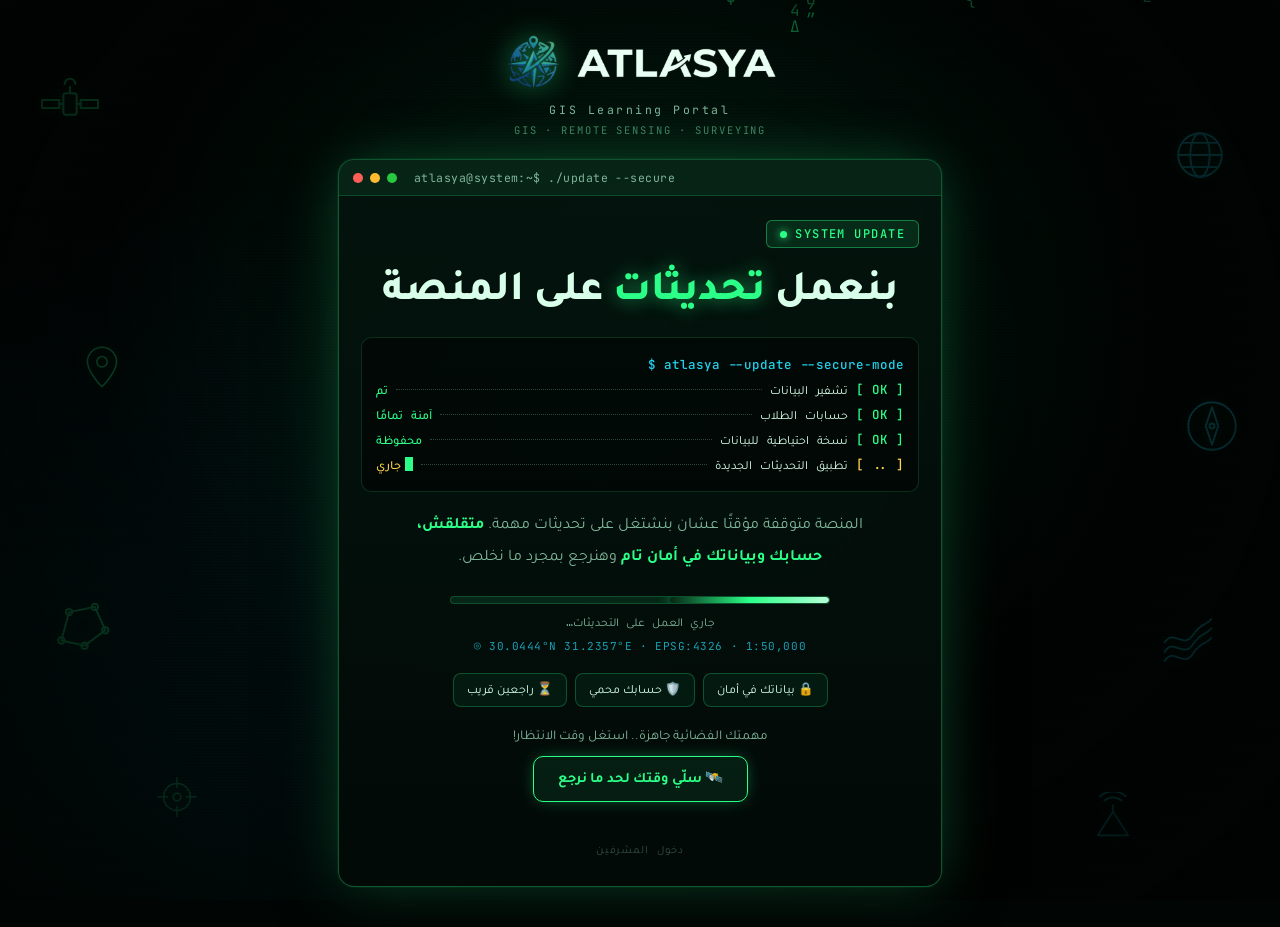
<file: Maintenance.html>
<!DOCTYPE html>
<html lang="ar" dir="rtl">
<head>
<meta charset="UTF-8">
<script>
/* ATLASYA — maintenance.html (صفحة مستقلة)
   الصفحة دي ملف لوحدها: بتقرا حالة المنصة (settings/platformStatus) بنفسها، وبتتحدّث كل كام ثانية،
   ولما المنصة تتفتح بترجّع الزائر لـ index.html. ما بتعتمدش على index.html خالص. */
(function () {
  var SB_URL = 'https://tyepugbvycipxzupnidn.supabase.co', SB_KEY = 'sb_publishable_s8RzSP_lkCtIKhihrXIZMg_R4qI974H';
  var qs = new URLSearchParams(location.search), from404 = qs.get('from') === '404';
  var lastKey = '', fails = 0, going = false, timer = 0;

  function post(o) { try { window.postMessage(Object.assign({ atlasya: 'maintenance' }, o), '*'); } catch (e) {} }
  function passThrough() { var q = new URLSearchParams(location.search); q.delete('from'); var s = q.toString(); return (s ? '?' + s : '') + location.hash; }
  function hopOk() {   // قاطع حلقات: لو حصل تحويل متكرر في ثواني نقف بدل ما نعلّق المستخدم
    try {
      var now = Date.now(), h = JSON.parse(sessionStorage.getItem('atlasya_maint_hops') || '[]').filter(function (t) { return now - t < 20000; });
      if (h.length >= 4) return false; h.push(now); sessionStorage.setItem('atlasya_maint_hops', JSON.stringify(h));
    } catch (e) {}
    return true;
  }
  function go(url) { if (going) return; going = true; location.replace(url); }

  /* رسائل الصفحة (اللعبة + أزرار الدخول). في الصفحة المستقلة parent === window فالرسائل بترجع لنفسها. */
  window.addEventListener('message', function (e) {
    if (e.source !== window) return;
    var d = e.data; if (!d || d.atlasya !== 'maintenance') return;
    if (d.action === 'game-load') {
      var best = 0, sound = true;
      try { best = parseInt(localStorage.getItem('atlasya_satrunner_best') || '0', 10) || 0; sound = localStorage.getItem('atlasya_satrunner_sound') !== '0'; } catch (err) {}
      post({ action: 'game-data', best: best, sound: sound });
    } else if (d.action === 'game-save') {
      try {
        localStorage.setItem('atlasya_satrunner_best', String(Math.max(0, Math.min(1e9, parseInt(d.best, 10) || 0))));
        localStorage.setItem('atlasya_satrunner_sound', d.sound === false ? '0' : '1');
      } catch (err) {}
    } else if (d.action === 'supervisor-login') { go('index.html?supervisor=1'); }
    else if (d.action === 'tester-login') { go('index.html?tester=1'); }
  });

  function effectiveOn(d) {
    if (!(d && d.maintenance === true)) return false;
    var r = Number(d.returnAtMs) || 0;
    if (r && d.autoOpen !== false && Date.now() >= r) return false;
    return true;
  }
  function fetchStatus() {
    return fetch(SB_URL + '/rest/v1/rpc/public_rows', {
      method: 'POST', cache: 'no-store',
      headers: { apikey: SB_KEY, Authorization: 'Bearer ' + SB_KEY, 'Content-Type': 'application/json' },
      body: JSON.stringify({ p_table: 'settings' })
    }).then(function (r) { if (!r.ok) throw new Error('http ' + r.status); return r.json(); }).then(function (rows) {
      if (!Array.isArray(rows)) throw new Error('bad payload');
      for (var i = 0; i < rows.length; i++) if (String(rows[i].id) === 'platformStatus') {
        var d = rows[i].data; if (typeof d === 'string') { try { d = JSON.parse(d); } catch (e) { d = null; } }
        return d || {};
      }
      return null;   // مفيش مستند حالة = المنصة شغالة
    });
  }

  function showNotFound() {
    if (document.getElementById('nfBox')) return;
    var b = document.createElement('div'); b.id = 'nfBox';
    b.style.cssText = 'position:fixed;inset:0;z-index:99999;display:grid;place-items:center;padding:24px;background:#020a08;color:#d8ffe9;font-family:Tajawal,system-ui,sans-serif;text-align:center';
    b.innerHTML = '<div><div style="font-size:54px;font-weight:800;color:#2bff88">404</div><p style="margin:10px 0 22px;color:#7fb79b">الصفحة اللي بتدوّر عليها مش موجودة.</p>' +
      '<a href="./" style="display:inline-block;padding:13px 26px;border-radius:12px;background:#2bff88;color:#020a08;font-weight:800;text-decoration:none">الذهاب للمنصة</a></div>';
    document.body.appendChild(b);
  }

  function apply(d) {
    if (!effectiveOn(d)) {                       // المنصة شغالة → رجّع الزائر
      if (from404) { showNotFound(); return; }
      if (hopOk()) go('index.html' + passThrough());
      return;
    }
    var inf = {
      returnAtMs: Number(d.returnAtMs) || 0,
      message: String(d.statusMessage || '').slice(0, 300),
      upNext: (Array.isArray(d.upNext) ? d.upNext : []).map(String).slice(0, 6)
    };
    var hasTester = !!String(d.testerEmail || '').trim();
    var key = JSON.stringify([inf, hasTester]);
    if (key !== lastKey) { lastKey = key; post(Object.assign({ action: 'status-info' }, inf)); post({ action: 'tester-link', show: hasTester }); }
  }

  function tick() {
    clearTimeout(timer);
    fetchStatus().then(function (d) { fails = 0; apply(d); }).catch(function () { fails++; })
      .then(function () { if (!going) timer = setTimeout(tick, document.hidden ? 20000 : (fails > 2 ? 15000 : 6000)); });
  }
  window.addEventListener('load', tick);
  document.addEventListener('visibilitychange', function () { if (!document.hidden) tick(); });
  window.addEventListener('online', tick);
  /* لو الصفحة اتفتحت بدون إنترنت أو الاستعلام فشل، بنسيب شاشة الصيانة ظاهرة زي ما هي */
})();
</script>

<meta name="viewport" content="width=device-width, initial-scale=1.0">
<meta name="robots" content="noindex, nofollow">
<title>ATLASYA — المنصة متوقفة مؤقتًا</title>
<link rel="icon" href="[data-uri]">
<link rel="preconnect" href="https://fonts.googleapis.com">
<link rel="preconnect" href="https://fonts.gstatic.com" crossorigin>
<link href="https://fonts.googleapis.com/css2?family=Big+Shoulders+Display:wght@600;700;800&family=JetBrains+Mono:wght@400;500&family=Tajawal:wght@400;500;700;800&display=swap" rel="stylesheet">
<style>
  :root{
    --ink:#020a08; --ink-2:#06150f;
    --paper:#d8ffe9; --paper-dim:#7fb79b; --grid:#3f8062;
    --beacon:#2bff88; --beacon-dim:#12a65a;
    --violet:#19e3c2; --cyan:#22d3ee; --danger:#ff3b5c;
    --wm:url("[data-uri]");
  }
  *{box-sizing:border-box;}
  html{height:100%;}
  body{
    margin:0; background:#010605; color:var(--paper);
    font-family:'Tajawal', sans-serif; min-height:100vh;
    display:flex; align-items:flex-start; justify-content:center;
    overflow-x:hidden; position:relative;
  }
  #rain{ position:fixed; inset:0; z-index:0; width:100%; height:100%; opacity:.55; }
  .bg-glow{ position:fixed; inset:0; z-index:0; pointer-events:none;
    background:radial-gradient(ellipse at 50% 35%, rgba(43,255,136,.10), transparent 60%),
               radial-gradient(ellipse at 15% 90%, rgba(34,211,238,.08), transparent 55%); }
  .scan{ position:fixed; inset:0; z-index:3; pointer-events:none; opacity:.35;
    background:repeating-linear-gradient(0deg, rgba(0,0,0,.28) 0 1px, transparent 1px 3px); }
  .scan::after{ content:''; position:absolute; left:0; right:0; height:120px; top:-120px;
    background:linear-gradient(180deg, transparent, rgba(43,255,136,.07), transparent); animation:sweep 7s linear infinite; }
  @keyframes sweep{ to{ transform:translateY(calc(100vh + 240px)); } }
  .vignette{ position:fixed; inset:0; z-index:2; pointer-events:none;
    background:radial-gradient(ellipse at 50% 40%, transparent 35%, rgba(0,4,2,.9) 100%); }

  .wrap{ position:relative; z-index:4; width:100%; max-width:640px; padding:34px 18px 40px; text-align:center; margin:auto; }

  /* ---------- اللوجو ---------- */
  .brand{ display:flex; flex-direction:column; align-items:center; gap:10px; margin-bottom:22px; }
  .brand-row{ display:flex; align-items:center; justify-content:center; gap:14px; direction:ltr; }
  .brand-row img{ width:58px; height:58px; object-fit:contain; filter:drop-shadow(0 0 14px rgba(43,255,136,.55)); }
  .wm{ display:block; height:30px; aspect-ratio:624/94; background:#eafff4; -webkit-mask:var(--wm) center/contain no-repeat; mask:var(--wm) center/contain no-repeat;
       filter:drop-shadow(0 0 10px rgba(43,255,136,.45)); }
  .tagline{ font-family:'JetBrains Mono', monospace; font-size:11.5px; color:var(--paper-dim); letter-spacing:.22em; direction:ltr; }

  /* ---------- نافذة الترمنال ---------- */
  .term{
    text-align:right; border-radius:16px; overflow:hidden;
    background:linear-gradient(180deg, rgba(4,20,14,.92), rgba(2,10,8,.94));
    border:1px solid rgba(43,255,136,.30);
    box-shadow:0 0 0 1px rgba(43,255,136,.06), 0 0 60px -10px rgba(43,255,136,.30), 0 30px 80px -30px #000;
    -webkit-backdrop-filter:blur(8px); backdrop-filter:blur(8px);
  }
  .term-bar{ display:flex; align-items:center; gap:7px; padding:10px 14px; direction:ltr;
    background:rgba(43,255,136,.07); border-bottom:1px solid rgba(43,255,136,.18);
    font-family:'JetBrains Mono', monospace; font-size:11.5px; color:var(--paper-dim); }
  .term-bar i{ width:10px; height:10px; border-radius:50%; background:#ff5f57; }
  .term-bar i:nth-child(2){ background:#febc2e; } .term-bar i:nth-child(3){ background:#28c840; }
  .term-bar span{ margin-inline-start:10px; letter-spacing:.04em; }
  .term-body{ padding:24px 22px 22px; }

  .badge{
    display:inline-flex; align-items:center; gap:8px; direction:ltr;
    padding:5px 13px; border-radius:6px; font-family:'JetBrains Mono', monospace;
    background:rgba(43,255,136,.10); border:1px solid rgba(43,255,136,.4);
    color:var(--beacon); font-size:12px; font-weight:500; letter-spacing:.12em; margin-bottom:16px; text-transform:uppercase;
  }
  .badge i{ width:7px; height:7px; border-radius:50%; background:var(--beacon); box-shadow:0 0 8px var(--beacon); animation:pulse 1.2s ease-in-out infinite; }
  @keyframes pulse{ 0%,100%{ opacity:1; transform:scale(1);} 50%{ opacity:.25; transform:scale(.7);} }

  h1{ font-family:'Tajawal', sans-serif; font-weight:800; font-size:clamp(28px, 6vw, 42px); line-height:1.4; margin:0 0 14px; text-align:center; }
  h1 .hl{ color:var(--beacon); text-shadow:0 0 18px rgba(43,255,136,.55); position:relative; display:inline-block; animation:glitch 5s infinite; }
  @keyframes glitch{
    0%,92%,100%{ transform:none; text-shadow:0 0 18px rgba(43,255,136,.55); }
    93%{ transform:translate(-2px,0); text-shadow:2px 0 #ff3b5c, -2px 0 #22d3ee; }
    95%{ transform:translate(2px,1px); text-shadow:-2px 0 #ff3b5c, 2px 0 #22d3ee; }
    97%{ transform:translate(-1px,-1px); text-shadow:1px 0 #ff3b5c, -1px 0 #22d3ee; }
  }

  /* سجل الأوامر */
  .log{ margin:0 0 18px; padding:14px 14px; border-radius:10px; background:rgba(0,0,0,.45); border:1px solid rgba(43,255,136,.16);
    font-family:'JetBrains Mono','Tajawal',monospace; font-size:12.5px; line-height:2; }
  .log .ln{ display:flex; align-items:baseline; gap:8px; opacity:0; animation:lnIn .4s ease forwards; }
  .log .ln b{ font-weight:500; direction:ltr; flex:none; }
  .log .ln .lbl{ flex:none; color:var(--paper); direction:rtl; }
  .log .ln .dots{ flex:1; border-bottom:1px dotted rgba(127,183,155,.35); transform:translateY(-4px); min-width:12px; }
  .log .ok{ color:var(--beacon); } .log .wait{ color:#ffd24a; } .log .cmd{ color:var(--cyan); direction:ltr; text-align:left; }
  .log .ln:nth-child(1){ animation-delay:.3s; } .log .ln:nth-child(2){ animation-delay:1.1s; } .log .ln:nth-child(3){ animation-delay:1.9s; }
  .log .ln:nth-child(4){ animation-delay:2.7s; } .log .ln:nth-child(5){ animation-delay:3.5s; }
  @keyframes lnIn{ from{ opacity:0; transform:translateY(4px);} to{ opacity:1; transform:none;} }
  .caret{ display:inline-block; width:8px; height:14px; background:var(--beacon); vertical-align:-2px; margin-inline-start:4px; animation:blink 1s steps(1) infinite; }
  @keyframes blink{ 50%{ opacity:0; } }

  p.lead{ font-size:16px; line-height:2; color:var(--paper-dim); max-width:500px; margin:0 auto 22px; text-align:center; }
  p.lead strong{ color:var(--beacon); font-weight:700; }

  .progress{ height:8px; max-width:380px; margin:0 auto 10px; border-radius:99px; background:rgba(43,255,136,.10); overflow:hidden; position:relative; border:1px solid rgba(43,255,136,.2); }
  .progress span{ position:absolute; top:0; bottom:0; width:42%; border-radius:99px;
    background:linear-gradient(90deg,transparent,var(--beacon),#b6ffd8); box-shadow:0 0 14px var(--beacon); animation:slide 2s ease-in-out infinite; }
  @keyframes slide{ 0%{ right:-45%; } 100%{ right:103%; } }
  .progress-label{ font-family:'JetBrains Mono','Tajawal',monospace; font-size:12px; color:var(--paper-dim); margin-bottom:22px; text-align:center; }

  .chips{ display:flex; flex-wrap:wrap; gap:8px; justify-content:center; }
  .chip-i{ display:inline-flex; align-items:center; gap:6px; padding:7px 13px; border-radius:8px; font-size:12.5px; color:var(--paper);
    background:rgba(43,255,136,.06); border:1px solid rgba(43,255,136,.25); }

  .acts{ text-align:center; }

  @media (max-width:480px){
    .term-body{ padding:20px 14px 18px; } p.lead{ font-size:15px; }
    .log{ font-size:11.5px; } .wm{ height:24px; } .brand-row img{ width:48px; height:48px; }
  }
  @media (prefers-reduced-motion: reduce){
    .scan::after, .badge i, .progress span, h1 .hl, .caret{ animation:none !important; }
    .log .ln{ animation:none; opacity:1; } .progress span{ right:30%; } #rain{ display:none; }
  }

/* ---------- زرار اللعبة ---------- */
  .play-btn{
    font-family:'Tajawal', sans-serif;
    font-weight:700;
    font-size:14.5px;
    color:var(--beacon);
    background:rgba(43,255,136,.08);
    border:1px solid var(--beacon);
    border-radius:10px;
    padding:12px 24px;
    margin-top:26px;
    cursor:pointer;
    display:inline-flex;
    align-items:center;
    gap:8px;
    transition:transform .15s ease, box-shadow .15s ease;
    box-shadow:0 0 18px -6px rgba(43,255,136,.6);
  }
  .play-btn:hover{ transform:translateY(-2px); background:rgba(43,255,136,.16); box-shadow:0 8px 26px -6px rgba(43,255,136,.7); }
  .play-btn:active{ transform:translateY(0); }

  /* ---------- دخول المشرفين (خافت عن قصد) ---------- */
  .staff-link{
    margin-top:34px;
    background:none; border:none;
    font-family:'JetBrains Mono', 'Tajawal', monospace;
    font-size:11px; letter-spacing:.08em;
    color:var(--paper-dim);
    opacity:.4;
    cursor:pointer;
    padding:6px 10px;
    transition:opacity .2s ease;
  }
  .staff-link:hover, .staff-link:focus-visible{ opacity:1; outline:none; text-decoration:underline; text-underline-offset:3px; }

  /* ---------- المودال ---------- */
  .modal-overlay{
    position:fixed; inset:0; z-index:10;
    background:rgba(1,8,5,.86);
    backdrop-filter:blur(3px);
    display:none;
    align-items:center;
    justify-content:center;
    padding:16px;
  }
  .modal-overlay.open{ display:flex; }

  .modal{
    background:linear-gradient(180deg, var(--ink-2), var(--ink));
    border:1px solid rgba(160,255,205,.14);
    border-radius:16px;
    width:100%;
    max-width:460px;
    padding:20px;
    position:relative;
  }
  .modal-close{
    position:absolute; top:14px; left:14px;
    width:30px; height:30px;
    border-radius:50%;
    border:1px solid rgba(160,255,205,.2);
    background:transparent;
    color:var(--paper-dim);
    font-size:16px;
    cursor:pointer;
    display:flex; align-items:center; justify-content:center;
  }
  .modal-close:hover{ color:var(--paper); border-color:var(--paper-dim); }

  .modal-title{
    font-family:'Big Shoulders Display', sans-serif;
    font-weight:800;
    font-size:22px;
    text-align:center;
    margin:0 0 4px;
  }
  .modal-sub{
    font-family:'JetBrains Mono', monospace;
    font-size:10.5px;
    color:var(--paper-dim);
    text-align:center;
    letter-spacing:.05em;
    margin-bottom:16px;
  }

  .hud{
    display:flex;
    justify-content:space-between;
    align-items:center;
    font-family:'JetBrains Mono', monospace;
    font-size:13px;
    color:var(--paper);
    margin-bottom:10px;
    padding:0 2px;
  }
  .hud .chip{
    background:rgba(160,255,205,.06);
    border:1px solid rgba(160,255,205,.12);
    border-radius:8px;
    padding:5px 10px;
  }
  .hud .chip.beacon-color{ color:var(--beacon); }

  .game-wrap{
    position:relative;
    width:100%;
    aspect-ratio:3/4;
    max-height:60vh;
    border-radius:12px;
    overflow:hidden;
    border:1px solid rgba(160,255,205,.14);
    background:radial-gradient(ellipse at 50% 0%, #07241a, #020a08 80%);
    touch-action:none;
  }
  #gameCanvas{ width:100%; height:100%; display:block; }

  .game-overlay-msg{
    position:absolute; inset:0;
    display:flex;
    flex-direction:column;
    align-items:center;
    justify-content:center;
    gap:14px;
    text-align:center;
    padding:20px;
    background:rgba(1,8,5,.72);
  }
  .game-overlay-msg.hidden{ display:none; }
  .game-overlay-msg h3{
    font-family:'Big Shoulders Display', sans-serif;
    font-size:26px;
    margin:0;
    color:var(--paper);
  }
  .game-overlay-msg p{
    font-family:'JetBrains Mono', monospace;
    font-size:12px;
    color:var(--paper-dim);
    margin:0;
    max-width:280px;
    line-height:1.7;
  }
  .game-btn{
    font-family:'Tajawal', sans-serif;
    font-weight:700;
    font-size:14px;
    color:#02140b;
    background:var(--beacon);
    border:none;
    border-radius:24px;
    padding:10px 22px;
    cursor:pointer;
  }

  .modal-note{
    font-size:11.5px;
    color:var(--paper-dim);
    text-align:center;
    margin-top:12px;
    line-height:1.7;
  }

  .hint-row{
    display:flex;
    justify-content:center;
    gap:16px;
    margin-top:10px;
    font-family:'JetBrains Mono', monospace;
    font-size:10.5px;
    color:var(--grid);
  }

  /* ---------- ATLASYA Satellite Runner ---------- */
  .modal{ max-height:calc(100vh - 24px); max-height:calc(100dvh - 24px); overflow-y:auto; overscroll-behavior:contain; }
  .modal-title{ direction:ltr; font-size:21px; letter-spacing:.02em; }
  .modal-sub{ direction:ltr; }
  .hud{ gap:6px; }
  .hud .chip{ white-space:nowrap; font-size:12.5px; padding:5px 9px; }
  .hud2{ display:flex; align-items:center; gap:8px; margin-bottom:10px; }
  .energy{ flex:1; display:flex; align-items:center; gap:7px; direction:ltr; font-size:13px; min-width:0; }
  .energy .bar{ flex:1; height:10px; border-radius:99px; background:rgba(43,255,136,.10); border:1px solid rgba(43,255,136,.28); overflow:hidden; }
  .energy .bar span{ display:block; height:100%; width:100%; background:linear-gradient(90deg,#12a65a,#2bff88); transition:width .12s linear; }
  .energy.low .bar span{ background:linear-gradient(90deg,#ff3b5c,#ffb347); }
  .shield-chip{ background:rgba(122,167,255,.12); border:1px solid rgba(122,167,255,.4); color:#a9c4ff; border-radius:8px; padding:5px 9px; font-family:'JetBrains Mono',monospace; font-size:12.5px; }
  .icon-btn{ flex:none; width:34px; height:34px; border-radius:8px; cursor:pointer; font-size:15px; line-height:1; color:var(--paper);
    border:1px solid rgba(160,255,205,.22); background:rgba(160,255,205,.06); display:flex; align-items:center; justify-content:center; }
  .icon-btn:hover{ background:rgba(160,255,205,.14); }
  .game-wrap{ aspect-ratio:3/4; max-height:min(60vh,560px); margin:0 auto; user-select:none; -webkit-user-select:none; -webkit-touch-callout:none; touch-action:none;
    background:radial-gradient(ellipse at 50% 0%, #07241a, #020a08 80%); }
  .game-overlay-msg{ gap:10px; overflow:auto; -webkit-backdrop-filter:blur(2px); backdrop-filter:blur(2px); }
  .game-overlay-msg h3{ font-family:'Tajawal',sans-serif; font-weight:800; font-size:22px; }
  .game-overlay-msg p{ font-family:'Tajawal',sans-serif; font-size:13px; max-width:300px; line-height:1.7; }
  .legend{ list-style:none; margin:0; padding:0; display:grid; grid-template-columns:1fr 1fr; gap:5px 12px; text-align:right; font-size:11.5px; color:var(--paper); }
  .legend li.wide{ grid-column:1 / -1; }
  .legend .dot{ display:inline-block; width:9px; height:9px; border-radius:50%; margin-inline-end:6px; box-shadow:0 0 6px currentColor; vertical-align:middle; }
  .best-line{ font-family:'JetBrains Mono','Tajawal',monospace; font-size:12px; color:var(--cyan); min-height:0; }
  .best-line:empty{ display:none; }
  .new-best{ color:#ffd24a; font-weight:800; font-size:15px; }
  .hidden{ display:none !important; }
  .game-btn{ box-shadow:0 0 18px -4px rgba(43,255,136,.7); }
  .dpad{ display:none; direction:ltr; margin:10px auto 0; width:max-content; grid-template-columns:repeat(3,56px); grid-template-rows:repeat(2,46px); gap:6px; touch-action:none; user-select:none; -webkit-user-select:none; }
  .dpad button{ border-radius:10px; font-size:17px; color:var(--beacon); background:rgba(43,255,136,.08); border:1px solid rgba(43,255,136,.35); touch-action:none; -webkit-tap-highlight-color:transparent; cursor:pointer; }
  .dpad button.on{ background:rgba(43,255,136,.28); }
  .dpad .d-up{ grid-column:2; grid-row:1; } .dpad .d-left{ grid-column:1; grid-row:2; } .dpad .d-down{ grid-column:2; grid-row:2; } .dpad .d-right{ grid-column:3; grid-row:2; }
  .touch-hint{ display:none; }
  @media (pointer:coarse){ .dpad{ display:grid; } .kbd-hint{ display:none; } .touch-hint{ display:inline; } }
  @media (max-height:760px){ .modal-note{ display:none; } .game-wrap{ max-height:46vh; } .modal{ padding:14px; } }
  @media (max-width:480px){ .hud .chip{ font-size:11.5px; padding:4px 7px; } .modal-title{ font-size:18px; } .game-overlay-msg h3{ font-size:19px; } }
  .hint-row{ flex-wrap:wrap; gap:6px 16px; text-align:center; }

  /* ---------- لمسات GIS في الصفحة ---------- */
  .tagline2{ font-family:'JetBrains Mono',monospace; font-size:10.5px; color:var(--grid); letter-spacing:.18em; direction:ltr; margin-top:-4px; }
  .coords{ font-family:'JetBrains Mono',monospace; font-size:11px; color:var(--cyan); opacity:.75; direction:ltr; text-align:center; margin:-14px 0 20px; letter-spacing:.05em; }
  .play-hint{ font-size:13.5px; color:var(--paper-dim); margin:22px 0 0; }
  .play-hint + .play-btn{ margin-top:10px; }
  @media (max-width:480px){ .tagline2{ letter-spacing:.1em; font-size:10px; } .coords{ font-size:10px; } }
  @media (prefers-reduced-motion: reduce){ .game-btn, .play-btn{ transition:none; } }

  /* ---------- أيقونات GIS زخرفية خلف الكارت ---------- */
  .deco{ position:fixed; inset:0; z-index:1; pointer-events:none; overflow:hidden; }
  .gi{ position:absolute; color:var(--beacon); opacity:.32; filter:drop-shadow(0 0 8px rgba(43,255,136,.45)); animation:giFloat 9s ease-in-out infinite; }
  .gi:nth-child(even){ color:var(--cyan); animation-duration:11s; }
  @keyframes giFloat{ 0%,100%{ transform:translateY(0) rotate(-3deg); } 50%{ transform:translateY(-14px) rotate(3deg); } }
  @media (max-width:900px){ .gi{ opacity:.18; transform:scale(.75); } }
  @media (prefers-reduced-motion: reduce){ .gi{ animation:none; } }

  /* ---------- الرجوع المتوقع / رسالة الفريق / اللي جاي ---------- */
  .eta{ margin:0 auto 20px; max-width:420px; padding:14px 14px 12px; border-radius:12px; text-align:center;
    background:rgba(34,211,238,.05); border:1px solid rgba(34,211,238,.28); }
  .eta-label{ font-size:13px; color:var(--paper-dim); margin-bottom:10px; }
  .eta-clock{ display:flex; justify-content:center; gap:8px; direction:ltr; }
  .eta-clock span{ min-width:62px; padding:8px 6px 6px; border-radius:9px; background:rgba(0,0,0,.45); border:1px solid rgba(43,255,136,.3); }
  .eta-clock b{ display:block; font-family:'JetBrains Mono',monospace; font-weight:500; font-size:26px; line-height:1.1; color:var(--beacon); text-shadow:0 0 12px rgba(43,255,136,.5); font-variant-numeric:tabular-nums; }
  .eta-clock i{ display:block; font-style:normal; font-size:10.5px; color:var(--paper-dim); margin-top:3px; font-family:'Tajawal',sans-serif; }
  .eta-at{ font-family:'JetBrains Mono','Tajawal',monospace; font-size:11.5px; color:var(--cyan); opacity:.85; margin-top:10px; }
  .eta.done .eta-clock b{ color:#ffd24a; text-shadow:0 0 12px rgba(255,210,74,.5); }
  .note-box{ margin:0 auto 20px; max-width:460px; text-align:right; padding:12px 14px; border-radius:10px; background:rgba(0,0,0,.4); border:1px solid rgba(43,255,136,.2); border-inline-start:3px solid var(--beacon); }
  .note-tag{ display:block; font-family:'JetBrains Mono',monospace; font-size:10.5px; color:var(--beacon); letter-spacing:.1em; direction:ltr; text-align:left; margin-bottom:6px; }
  .note-box p{ margin:0; font-size:14.5px; line-height:1.9; color:var(--paper); white-space:pre-line; }
  .upnext{ margin:0 auto 22px; max-width:460px; text-align:right; padding:14px 16px 12px; border-radius:12px; background:rgba(43,255,136,.05); border:1px solid rgba(43,255,136,.25); }
  .up-title{ font-weight:800; font-size:15px; color:var(--beacon); margin-bottom:8px; }
  .upnext ul{ list-style:none; margin:0; padding:0; }
  .upnext li{ position:relative; padding:5px 22px 5px 0; font-size:14px; line-height:1.7; color:var(--paper); }
  .upnext li::before{ content:'▸'; position:absolute; right:2px; top:5px; color:var(--cyan); }
  @media (max-width:480px){ .eta-clock span{ min-width:54px; } .eta-clock b{ font-size:22px; } }
</style>
</head>
<body>

  <canvas id="rain" aria-hidden="true"></canvas>
  <div class="bg-glow" aria-hidden="true"></div>
  <div class="vignette" aria-hidden="true"></div>
  <div class="scan" aria-hidden="true"></div>
  <div class="deco" aria-hidden="true">
    <svg class="gi" style="left:3%;top:8%;width:64px;height:64px;animation-delay:-0s" viewBox="0 0 48 48" fill="none" stroke="currentColor" stroke-width="1.5" stroke-linecap="round" stroke-linejoin="round"><rect x="19" y="16" width="10" height="16" rx="2"/><rect x="3" y="21" width="13" height="6"/><rect x="32" y="21" width="13" height="6"/><path d="M16 24h3M29 24h3M24 16v-5M20 9a4 4 0 0 1 8 0"/></svg>
    <svg class="gi" style="right:4%;top:14%;width:58px;height:58px;animation-delay:-3s" viewBox="0 0 48 48" fill="none" stroke="currentColor" stroke-width="1.5" stroke-linecap="round" stroke-linejoin="round"><circle cx="24" cy="24" r="18"/><ellipse cx="24" cy="24" rx="8" ry="18"/><path d="M6 24h36M9 14h30M9 34h30"/></svg>
    <svg class="gi" style="left:6%;top:38%;width:50px;height:50px;animation-delay:-5s" viewBox="0 0 48 48" fill="none" stroke="currentColor" stroke-width="1.5" stroke-linecap="round" stroke-linejoin="round"><path d="M24 43S10 29 10 19a14 14 0 0 1 28 0c0 10-14 24-14 24z"/><circle cx="24" cy="19" r="5"/></svg>
    <svg class="gi" style="right:3%;top:44%;width:60px;height:60px;animation-delay:-2s" viewBox="0 0 48 48" fill="none" stroke="currentColor" stroke-width="1.5" stroke-linecap="round" stroke-linejoin="round"><circle cx="24" cy="24" r="19"/><path d="M24 9l5 15-5 15-5-15z"/><circle cx="24" cy="24" r="2"/></svg>
    <svg class="gi" style="left:4%;top:66%;width:62px;height:62px;animation-delay:-7s" viewBox="0 0 48 48" fill="none" stroke="currentColor" stroke-width="1.5" stroke-linecap="round" stroke-linejoin="round"><path d="M8 36l6-22 20-4 8 18-16 12z"/><circle cx="8" cy="36" r="2.5"/><circle cx="14" cy="14" r="2.5"/><circle cx="34" cy="10" r="2.5"/><circle cx="42" cy="28" r="2.5"/><circle cx="26" cy="40" r="2.5"/></svg>
    <svg class="gi" style="right:5%;top:68%;width:56px;height:56px;animation-delay:-4s" viewBox="0 0 48 48" fill="none" stroke="currentColor" stroke-width="1.5" stroke-linecap="round" stroke-linejoin="round"><path d="M4 34c8-12 16 6 24-6s12-8 16-14M4 42c8-12 16 6 24-6s12-8 16-14M4 26c8-12 16 6 24-6s12-8 16-14"/></svg>
    <svg class="gi" style="left:12%;top:86%;width:46px;height:46px;animation-delay:-1s" viewBox="0 0 48 48" fill="none" stroke="currentColor" stroke-width="1.5" stroke-linecap="round" stroke-linejoin="round"><circle cx="24" cy="24" r="14"/><circle cx="24" cy="24" r="4"/><path d="M24 4v10M24 34v10M4 24h10M34 24h10"/></svg>
    <svg class="gi" style="right:11%;top:88%;width:52px;height:52px;animation-delay:-6s" viewBox="0 0 48 48" fill="none" stroke="currentColor" stroke-width="1.5" stroke-linecap="round" stroke-linejoin="round"><path d="M10 40l14-22 14 22z"/><path d="M24 18v-6M16 8a12 12 0 0 1 16 0M12 4a18 18 0 0 1 24 0"/></svg>
  </div>

  <main class="wrap">
    <header class="brand">
      <div class="brand-row">
        <img alt="" src="[data-uri]">
        <span class="wm" role="img" aria-label="ATLASYA"></span>
      </div>
      <div class="tagline">GIS Learning Portal</div>
      <div class="tagline2">GIS · REMOTE SENSING · SURVEYING</div>
    </header>

    <section class="term">
      <div class="term-bar"><i></i><i></i><i></i><span>atlasya@system:~$ ./update --secure</span></div>
      <div class="term-body">
        <div class="badge"><i></i> SYSTEM UPDATE</div>

        <h1>بنعمل <span class="hl">تحديثات</span> على المنصة</h1>

        <div class="log" aria-hidden="true">
          <div class="ln"><b class="cmd">$ atlasya --update --secure-mode</b></div>
          <div class="ln"><b class="ok">[ OK ]</b><span class="lbl">تشفير البيانات</span><span class="dots"></span><b class="ok">تم</b></div>
          <div class="ln"><b class="ok">[ OK ]</b><span class="lbl">حسابات الطلاب</span><span class="dots"></span><b class="ok">آمنة تمامًا</b></div>
          <div class="ln"><b class="ok">[ OK ]</b><span class="lbl">نسخة احتياطية للبيانات</span><span class="dots"></span><b class="ok">محفوظة</b></div>
          <div class="ln"><b class="wait">[ .. ]</b><span class="lbl">تطبيق التحديثات الجديدة</span><span class="dots"></span><b class="wait">جاري<span class="caret"></span></b></div>
        </div>

        <p class="lead">
          المنصة متوقفة مؤقتًا عشان بنشتغل على تحديثات مهمة. <strong>متقلقش، حسابك وبياناتك في أمان تام</strong>
          وهنرجع بمجرد ما نخلص.
        </p>

        <div class="progress" aria-hidden="true"><span></span></div>
        <div class="progress-label">جاري العمل على التحديثات…</div>
        <div class="coords" aria-hidden="true">◎ 30.0444°N  31.2357°E · EPSG:4326 · 1:50,000</div>

        <div class="eta" id="etaBox" hidden>
          <div class="eta-label" id="etaLabel">الرجوع المتوقع خلال</div>
          <div class="eta-clock" id="etaClock" role="timer" aria-live="off">
            <span id="cdDWrap" hidden><b id="cdD">00</b><i>يوم</i></span><span><b id="cdH">00</b><i>ساعة</i></span><span><b id="cdM">00</b><i>دقيقة</i></span><span><b id="cdS">00</b><i>ثانية</i></span>
          </div>
          <div class="eta-at" id="etaAt"></div>
        </div>

        <div class="note-box" id="noteBox" hidden>
          <span class="note-tag">// رسالة من الفريق</span>
          <p id="noteText"></p>
        </div>

        <div class="upnext" id="upBox" hidden>
          <div class="up-title">🚀 اللي جاي بعد التحديث</div>
          <ul id="upList"></ul>
        </div>

        <div class="chips">
          <span class="chip-i">🔒 بياناتك في أمان</span>
          <span class="chip-i">🛡️ حسابك محمي</span>
          <span class="chip-i">⏳ راجعين قريب</span>
        </div>

        <div class="acts">
          <p class="play-hint">مهمتك الفضائية جاهزة.. استغل وقت الانتظار!</p>
          <button class="play-btn" id="openGameBtn" type="button">
            🛰️ سلّي وقتك لحد ما نرجع
          </button>
          <div>
            <button class="staff-link" id="staffLoginBtn" type="button">دخول المشرفين</button>
            <button class="staff-link" id="testerLoginBtn" type="button" style="display:none">دخول تجريبي</button>
          </div>
        </div>
      </div>
    </section>
  </main>

  <div class="modal-overlay" id="gameOverlay">
    <div class="modal" role="dialog" aria-modal="true" aria-label="ATLASYA Satellite Runner">
      <button class="modal-close" id="closeGameBtn" aria-label="إغلاق">✕</button>
      <div class="modal-title">ATLASYA Satellite Runner</div>
      <div class="modal-sub">GPS · REMOTE SENSING — لعبة تسلية بس</div>

      <div class="hud">
        <span class="chip beacon-color" id="hudScore">النقاط 0</span>
        <span class="chip" id="hudDist">🛰 0 كم</span>
        <span class="chip" id="hudBest">🏆 0</span>
      </div>

      <div class="hud2">
        <div class="energy" id="energyBox" title="الطاقة">
          <span>⚡</span><div class="bar"><span id="energyFill"></span></div>
        </div>
        <span class="chip shield-chip" id="hudShield" hidden>🛡 0</span>
        <button class="icon-btn" id="pauseBtn" type="button" aria-label="إيقاف مؤقت">⏸</button>
        <button class="icon-btn" id="soundBtn" type="button" aria-label="الصوت" aria-pressed="true">🔊</button>
      </div>

      <div class="game-wrap">
        <canvas id="gameCanvas"></canvas>

        <div class="game-overlay-msg" id="startMsg">
          <h3>مهمتك الفضائية جاهزة!</h3>
          <p>حرّك القمر الصناعي وتفادى النيازك والحطام، واجمع الإشارات والطاقة.</p>
          <ul class="legend">
            <li><i class="dot" style="background:#ff4d6d"></i>نيازك وحطام: ابعد</li>
            <li><i class="dot" style="background:#2bff88"></i>إشارة GPS ‎+50</li>
            <li><i class="dot" style="background:#22d3ee"></i>بلورة طاقة ⚡</li>
            <li><i class="dot" style="background:#ffd24a"></i>قمر مصغّر ‎+100</li>
            <li class="wide"><i class="dot" style="background:#7aa7ff"></i>درع حماية: بيصد الاصطدام لثواني</li>
          </ul>
          <div class="best-line" id="bestLine"></div>
          <button class="game-btn" id="startBtn" type="button">ابدأ المهمة</button>
        </div>

        <div class="game-overlay-msg hidden" id="pauseMsg">
          <h3>المهمة متوقفة مؤقتًا</h3>
          <p>خد نفس… القمر الصناعي مستنيك.</p>
          <button class="game-btn" id="resumeBtn" type="button">استئناف</button>
        </div>

        <div class="game-overlay-msg hidden" id="endMsg">
          <h3 id="endTitle">انتهت المهمة!</h3>
          <p id="endStats"></p>
          <div class="new-best hidden" id="endNew">🏆 رقم قياسي جديد!</div>
          <button class="game-btn" id="retryBtn" type="button">أعد المحاولة</button>
        </div>
      </div>

      <div class="dpad" aria-label="أزرار التحكم">
        <button type="button" data-dir="up" class="d-up" aria-label="أعلى">▲</button>
        <button type="button" data-dir="left" class="d-left" aria-label="يسار">◀</button>
        <button type="button" data-dir="down" class="d-down" aria-label="أسفل">▼</button>
        <button type="button" data-dir="right" class="d-right" aria-label="يمين">▶</button>
      </div>

      <div class="hint-row">
        <span class="kbd-hint">الأسهم أو WASD للحركة</span>
        <span class="kbd-hint">Space بدء / إيقاف</span>
        <span class="touch-hint">اسحب بإصبعك على الشاشة أو استخدم الأزرار</span>
      </div>

      <p class="modal-note">
        النقط دي لعبة تسلية بس أثناء انتظار عودة المنصة — ملهاش أي علاقة
        بكوينز حسابك أو رصيدك على ATLASYA. أفضل نتيجة بتتحفظ على جهازك بس.
      </p>
    </div>
  </div>

<script>
  /* =====================================================================
     ATLASYA Satellite Runner — لعبة تسلية أثناء الصيانة
     • Canvas 2D فقط، مفيش أي اتصال بسيرفر/Firestore/تسجيل دخول.
     • أفضل نتيجة بتتحفظ محليًا على الجهاز: الصفحة دي جوه iframe معزول (sandbox)
       فمفيش localStorage هنا، فالحفظ بيمرّ عبر postMessage للصفحة الأم اللي
       بتخزّنه في localStorage بتاعها (مفتاحين بس: أفضل نتيجة + الصوت).
     ===================================================================== */
  (function(){
    'use strict';
    var $ = function(id){ return document.getElementById(id); };
    var overlay = $('gameOverlay'), openBtn = $('openGameBtn'), closeBtn = $('closeGameBtn');
    var startMsg = $('startMsg'), pauseMsg = $('pauseMsg'), endMsg = $('endMsg');
    var startBtn = $('startBtn'), resumeBtn = $('resumeBtn'), retryBtn = $('retryBtn');
    var pauseBtn = $('pauseBtn'), soundBtn = $('soundBtn');
    var endTitle = $('endTitle'), endStats = $('endStats'), endNew = $('endNew'), bestLine = $('bestLine');
    var hudScore = $('hudScore'), hudDist = $('hudDist'), hudBest = $('hudBest'), hudShield = $('hudShield');
    var energyBox = $('energyBox'), energyFill = $('energyFill');
    var canvas = $('gameCanvas'), ctx = canvas.getContext('2d');

    var rnd = Math.random;
    function rand(a, b){ return a + rnd() * (b - a); }
    function clamp(v, a, b){ return v < a ? a : (v > b ? b : v); }

    /* ---------- حفظ محلي (عبر الصفحة الأم) ---------- */
    var store = { best: 0, sound: true };
    function postParent(action, extra){
      try {
        var m = { atlasya: 'maintenance', action: action };
        if (extra) for (var k in extra) m[k] = extra[k];
        parent.postMessage(m, '*');
      } catch (e) {}
    }
    function saveStore(){ postParent('game-save', { best: store.best, sound: store.sound }); }
    window.addEventListener('message', function(e){
      var d = e.data;
      if (d && d.atlasya === 'maintenance' && d.action === 'game-data'){
        store.best = Math.max(0, parseInt(d.best, 10) || 0);
        store.sound = d.sound !== false;
        refreshBest(); refreshSoundBtn();
      }
    });
    postParent('game-load');

    /* ---------- صوت (WebAudio مولَّد، من غير ملفات) ---------- */
    var AC = null, master = null;
    function ensureAudio(){
      if (!store.sound) return;
      try {
        if (!AC){
          var C = window.AudioContext || window.webkitAudioContext;
          if (!C) return;
          AC = new C(); master = AC.createGain(); master.gain.value = 0.16; master.connect(AC.destination);
        }
        if (AC.state === 'suspended') AC.resume();
      } catch (e) { AC = null; }
    }
    function tone(f, d, type, vol, to, delay){
      if (!store.sound || !AC) return;
      try {
        var t = AC.currentTime + (delay || 0);
        var o = AC.createOscillator(), g = AC.createGain();
        o.type = type || 'sine';
        o.frequency.setValueAtTime(f, t);
        if (to) o.frequency.exponentialRampToValueAtTime(to, t + d);
        g.gain.setValueAtTime(vol || 0.5, t);
        g.gain.exponentialRampToValueAtTime(0.001, t + d);
        o.connect(g); g.connect(master);
        o.start(t); o.stop(t + d + 0.03);
      } catch (e) {}
    }
    var sfx = {
      gps:     function(){ tone(880, .08, 'sine', .5); tone(1320, .12, 'sine', .5, 0, .07); },
      crystal: function(){ tone(1100, .16, 'triangle', .45, 1900); },
      mini:    function(){ tone(660, .08, 'square', .25); tone(880, .08, 'square', .25, 0, .08); tone(1320, .14, 'square', .25, 0, .16); },
      shield:  function(){ tone(380, .32, 'sine', .55, 1000); },
      block:   function(){ tone(320, .16, 'square', .3, 90); },
      crash:   function(){ tone(240, .55, 'sawtooth', .6, 38); tone(130, .45, 'square', .4, 30); },
      level:   function(){ tone(660, .1, 'triangle', .4); tone(990, .16, 'triangle', .4, 0, .1); },
      low:     function(){ tone(200, .1, 'square', .2); }
    };

    /* ---------- حالة اللعبة ---------- */
    var W = 0, H = 0, u = 1, dpr = 1;
    var state = 'idle';            // idle | playing | paused | dying | over
    var rafId = 0, last = 0;
    var sat, obstacles, pickups, particles, floaters;
    var t, dist, bonus, energy, shieldT, level, shake, dyingT, flash;
    var obstTimer, pickTimer, shieldCd, lowBeep, clock = 0;
    var stars = [], planets = [], gridY = 0, lastHud = {};
    var keys = {}, dpad = {}, drag = null;
    var MAX_PARTICLES = 140;

    function worldSpeed(){ return (125 + Math.min(t, 150) * 2.5) * u; }

    function resetState(){
      sat = { x: W / 2, y: H * 0.78, vx: 0, vy: 0, dragVx: 0, tilt: 0, r: 13 * u };
      obstacles = []; pickups = []; particles = []; floaters = [];
      t = 0; dist = 0; bonus = 0; energy = 100; shieldT = 0; level = 1;
      shake = 0; dyingT = 0; flash = 0; obstTimer = 1.6; pickTimer = 1.2; shieldCd = 10; lowBeep = 0;
      lastHud = {};
      updateHud(true);
    }

    /* ---------- أبعاد الكانفس ---------- */
    function resize(){
      var r = canvas.getBoundingClientRect();
      if (!r.width || !r.height) return;
      var coarse = window.matchMedia && matchMedia('(pointer:coarse)').matches;
      dpr = Math.min(window.devicePixelRatio || 1, coarse ? 1.5 : 2);
      var oldW = W, oldH = H;
      W = r.width; H = r.height;
      canvas.width = Math.round(W * dpr); canvas.height = Math.round(H * dpr);
      ctx.setTransform(dpr, 0, 0, dpr, 0, 0);
      u = clamp(Math.min(W, H * 0.75) / 360, 0.8, 1.5);
      if (!stars.length) for (var i = 0; i < 70; i++) stars.push({ x: rnd(), y: rnd(), l: i % 3 });
      buildPlanets();
      if (sat){
        if (oldW) { sat.x = sat.x / oldW * W; sat.y = sat.y / oldH * H; }
        sat.r = 13 * u; sat.x = clamp(sat.x, sat.r, W - sat.r); sat.y = clamp(sat.y, H * 0.12, H - sat.r - 4);
      }
      if (state !== 'playing' && state !== 'dying') renderFrame(0);
    }

    function makePlanet(size, c1, c2, ring){
      var s = Math.ceil(size * (ring ? 2.9 : 2.1)), cv = document.createElement('canvas');
      cv.width = cv.height = s;
      var g = cv.getContext('2d'), c = s / 2, r = size;
      var gr = g.createRadialGradient(c - r * .35, c - r * .35, r * .1, c, c, r);
      gr.addColorStop(0, c1); gr.addColorStop(1, c2);
      if (ring){ g.save(); g.translate(c, c); g.rotate(-.35); g.strokeStyle = 'rgba(160,255,205,.35)'; g.lineWidth = 2;
        g.beginPath(); g.ellipse(0, 0, r * 1.35, r * .38, 0, Math.PI, Math.PI * 2); g.stroke(); g.restore(); }
      g.fillStyle = gr; g.beginPath(); g.arc(c, c, r, 0, 6.2832); g.fill();
      if (ring){ g.save(); g.translate(c, c); g.rotate(-.35); g.strokeStyle = 'rgba(160,255,205,.45)'; g.lineWidth = 2;
        g.beginPath(); g.ellipse(0, 0, r * 1.35, r * .38, 0, 0, Math.PI); g.stroke(); g.restore(); }
      return cv;
    }
    function buildPlanets(){
      planets = [
        { img: makePlanet(34 * u, '#1fbf8a', '#04261c', false), x: .78, y: .22, sp: .05 },
        { img: makePlanet(20 * u, '#22d3ee', '#05202a', true),  x: .18, y: .62, sp: .08 }
      ];
    }

    /* ---------- توليد العناصر ---------- */
    function spawnObstacle(){
      if (obstacles.length >= 18) return;
      var rock = rnd() < 0.7, o = { rock: rock, y: -40 * u, rot: rnd() * 6.28, vr: (rnd() - .5) * 2.2 };
      if (rock){
        o.r = rand(11, 27) * u; o.vx = (rnd() - .5) * 44 * u; o.vy = worldSpeed() * rand(.8, 1.2);
        o.v = []; for (var i = 0; i < 8; i++) o.v.push(rand(.74, 1.1));
      } else {
        o.r = rand(6, 10) * u; o.vx = (rnd() - .5) * 90 * u; o.vy = worldSpeed() * rand(1.2, 1.5);
      }
      o.x = rnd() < 0.3 ? clamp(sat.x + (rnd() - .5) * 90 * u, o.r, W - o.r) : rand(o.r, W - o.r);
      obstacles.push(o);
    }
    function spawnPickup(){
      if (pickups.length >= 5) return;
      var roll = rnd(), type;
      if (roll < 0.46) type = 'gps';
      else if (roll < 0.76) type = 'crystal';
      else if (roll < 0.90) type = 'mini';
      else type = (shieldT <= 0 && shieldCd <= 0) ? 'shield' : 'gps';
      var r = (type === 'shield' ? 13 : type === 'mini' ? 12 : 11) * u, x = 0;
      for (var tries = 0; tries < 5; tries++){
        x = rand(r + 4, W - r - 4);
        var ok = true;
        for (var i = 0; i < obstacles.length; i++){
          var o = obstacles[i];
          if (o.y < 140 * u && Math.abs(o.x - x) < o.r + r + 14 * u){ ok = false; break; }
        }
        if (ok) break;
      }
      if (type === 'shield') shieldCd = 16;
      pickups.push({ type: type, x: x, y: -30 * u, r: r, vy: worldSpeed() * .72, ph: rnd() * 6 });
    }

    /* ---------- مؤثرات ---------- */
    function burst(x, y, color, n, spd){
      for (var i = 0; i < n && particles.length < MAX_PARTICLES; i++){
        var a = rnd() * 6.2832, s = rand(.3, 1) * (spd || 140) * u;
        particles.push({ x: x, y: y, vx: Math.cos(a) * s, vy: Math.sin(a) * s, life: rand(.35, .8), max: .8, c: color, s: rand(1.5, 3.2) * u });
      }
    }
    function floatText(x, y, txt, color){
      if (floaters.length > 8) floaters.shift();
      floaters.push({ x: x, y: y, txt: txt, c: color, life: 1 });
    }

    /* ---------- HUD (بنحدّث الـ DOM لما القيمة تتغيّر بس) ---------- */
    function setText(el, key, val){ if (lastHud[key] !== val){ lastHud[key] = val; el.textContent = val; } }
    function updateHud(force){
      var sc = Math.floor(dist) + bonus;
      setText(hudScore, 's', 'النقاط ' + sc);
      setText(hudDist, 'd', '🛰 ' + Math.floor(dist) + ' كم');
      var e = Math.round(clamp(energy, 0, 100));
      if (lastHud.e !== e){ lastHud.e = e; energyFill.style.width = e + '%'; energyBox.classList.toggle('low', e < 25); }
      var sh = shieldT > 0 ? Math.ceil(shieldT) : 0;
      if (lastHud.sh !== sh){ lastHud.sh = sh; hudShield.hidden = !sh; hudShield.textContent = '🛡 ' + sh; }
    }
    function refreshBest(){
      setText(hudBest, 'b', '🏆 ' + store.best);
      bestLine.textContent = store.best ? 'أفضل نتيجة على جهازك: ' + store.best : '';
    }
    function refreshSoundBtn(){
      soundBtn.textContent = store.sound ? '🔊' : '🔇';
      soundBtn.setAttribute('aria-pressed', store.sound ? 'true' : 'false');
    }

    /* ---------- دورة اللعب ---------- */
    function setOverlays(which){
      startMsg.classList.toggle('hidden', which !== 'start');
      pauseMsg.classList.toggle('hidden', which !== 'pause');
      endMsg.classList.toggle('hidden', which !== 'end');
    }
    function startGame(){
      if (state === 'playing' || state === 'dying') return;
      ensureAudio();
      resize();
      resetState();
      setOverlays('');
      state = 'playing';
      last = performance.now();
      cancelAnimationFrame(rafId);
      rafId = requestAnimationFrame(frame);
    }
    function pauseGame(){
      if (state !== 'playing') return;
      state = 'paused'; cancelAnimationFrame(rafId);
      keys = {}; dpad = {}; drag = null;
      setOverlays('pause');
    }
    function resumeGame(){
      if (state !== 'paused') return;
      setOverlays(''); state = 'playing';
      last = performance.now();
      rafId = requestAnimationFrame(frame);
    }
    function gameOver(reason){
      if (state !== 'playing') return;
      state = 'dying'; dyingT = .75; shake = .4; flash = 1;
      burst(sat.x, sat.y, '#ff3b5c', 26, 220); burst(sat.x, sat.y, '#eafff4', 14, 160); burst(sat.x, sat.y, '#ffb347', 14, 120);
      sfx.crash();
      sat.dead = true; sat.reason = reason;
    }
    function showEnd(){
      state = 'over'; cancelAnimationFrame(rafId);
      keys = {}; dpad = {}; drag = null;
      var sc = Math.floor(dist) + bonus, isNew = sc > store.best;
      if (isNew){ store.best = sc; saveStore(); }
      endTitle.textContent = sat.reason === 'energy' ? 'نفدت الطاقة!' : 'تحطّم القمر الصناعي!';
      endStats.textContent = 'النقاط ' + sc + '  ·  ' + Math.floor(dist) + ' كم  ·  ' + Math.floor(t) + ' ث  ·  مستوى ' + level;
      endNew.classList.toggle('hidden', !isNew);
      refreshBest();
      setOverlays('end');
    }
    function stopAll(){
      cancelAnimationFrame(rafId);
      state = 'idle'; keys = {}; dpad = {}; drag = null;
    }

    function frame(now){
      if (state !== 'playing' && state !== 'dying') return;
      rafId = requestAnimationFrame(frame);
      var dt = Math.min((now - last) / 1000, 0.05); last = now;
      if (state === 'playing') update(dt); else updateDying(dt);
      renderFrame(dt);
    }

    function update(dt){
      t += dt; clock += dt;
      var ws = worldSpeed();
      dist += (ws / u) * dt * 0.05;
      energy -= (2.0 + level * 0.12) * dt;
      if (shieldT > 0) shieldT -= dt;
      if (shieldCd > 0) shieldCd -= dt;
      if (shake > 0) shake -= dt;
      if (flash > 0) flash -= dt * 3;

      var nl = 1 + Math.floor(t / 15);
      if (nl > level){ level = nl; floatText(W / 2, H * .35, 'المستوى ' + level + ' — السرعة زادت!', '#ffd24a'); sfx.level(); }

      // حركة القمر الصناعي
      var ix = (keys.right || dpad.right ? 1 : 0) - (keys.left || dpad.left ? 1 : 0);
      var iy = (keys.down || dpad.down ? 1 : 0) - (keys.up || dpad.up ? 1 : 0);
      var max = 310 * u, k = Math.min(1, dt * 12);
      sat.vx += (ix * max - sat.vx) * k; sat.vy += (iy * max - sat.vy) * k;
      sat.x += sat.vx * dt; sat.y += sat.vy * dt;
      sat.dragVx *= Math.pow(0.8, dt * 60);
      sat.x = clamp(sat.x, sat.r, W - sat.r); sat.y = clamp(sat.y, H * 0.1, H - sat.r - 4);
      sat.tilt += (clamp((sat.vx + sat.dragVx) / (420 * u), -.5, .5) - sat.tilt) * Math.min(1, dt * 10);

      // التوليد المتدرّج
      obstTimer -= dt;
      if (obstTimer <= 0){ spawnObstacle(); obstTimer = Math.max(.3, .95 - t * .009) * rand(.7, 1.3); }
      pickTimer -= dt;
      if (pickTimer <= 0){ spawnPickup(); pickTimer = rand(1.0, 1.9); }

      // العوائق
      for (var i = obstacles.length - 1; i >= 0; i--){
        var o = obstacles[i];
        o.y += o.vy * dt; o.x += o.vx * dt; o.rot += o.vr * dt;
        if (o.x < o.r){ o.x = o.r; o.vx = Math.abs(o.vx); } else if (o.x > W - o.r){ o.x = W - o.r; o.vx = -Math.abs(o.vx); }
        if (o.y > H + 60 * u){ obstacles.splice(i, 1); continue; }
        var dx = o.x - sat.x, dy = o.y - sat.y, rr = sat.r * .72 + o.r * .82;
        if (dx * dx + dy * dy < rr * rr){
          if (shieldT > 0){
            burst(o.x, o.y, '#7aa7ff', 12, 130); bonus += 5; floatText(o.x, o.y, '+5', '#7aa7ff'); sfx.block();
            obstacles.splice(i, 1);
          } else { gameOver('crash'); return; }
        }
      }

      // العناصر القابلة للجمع
      for (var j = pickups.length - 1; j >= 0; j--){
        var p = pickups[j];
        p.y += p.vy * dt;
        if (p.y > H + 40 * u){ pickups.splice(j, 1); continue; }
        var px = p.x - sat.x, py = p.y - sat.y, pr = sat.r * .9 + p.r;
        if (px * px + py * py < pr * pr){
          pickups.splice(j, 1);
          if (p.type === 'gps'){ bonus += 50; floatText(p.x, p.y, '+50 GPS', '#2bff88'); burst(p.x, p.y, '#2bff88', 12); sfx.gps(); }
          else if (p.type === 'crystal'){ energy = Math.min(100, energy + 25); bonus += 30; floatText(p.x, p.y, '+30 ⚡', '#22d3ee'); burst(p.x, p.y, '#22d3ee', 14); sfx.crystal(); }
          else if (p.type === 'mini'){ bonus += 100; floatText(p.x, p.y, '+100', '#ffd24a'); burst(p.x, p.y, '#ffd24a', 16); sfx.mini(); }
          else { shieldT = 7; floatText(p.x, p.y, 'درع 🛡', '#7aa7ff'); burst(p.x, p.y, '#7aa7ff', 16); sfx.shield(); }
        }
      }

      // تنبيه الطاقة المنخفضة
      if (energy < 25){ lowBeep -= dt; if (lowBeep <= 0){ lowBeep = 1; sfx.low(); } }
      if (energy <= 0){ energy = 0; updateHud(); gameOver('energy'); return; }

      // ذيل الدفع
      if (rnd() < .5 && particles.length < MAX_PARTICLES)
        particles.push({ x: sat.x + rand(-3, 3) * u, y: sat.y + 12 * u, vx: rand(-12, 12), vy: rand(40, 90) * u, life: .3, max: .3, c: '#2bff88', s: 1.6 * u });

      stepEffects(dt);
      updateHud();
    }

    function updateDying(dt){
      dyingT -= dt; if (shake > 0) shake -= dt; if (flash > 0) flash -= dt * 3;
      for (var i = 0; i < obstacles.length; i++){ obstacles[i].y += obstacles[i].vy * dt * .4; obstacles[i].rot += obstacles[i].vr * dt; }
      stepEffects(dt);
      if (dyingT <= 0) showEnd();
    }

    function stepEffects(dt){
      for (var i = particles.length - 1; i >= 0; i--){
        var p = particles[i]; p.life -= dt;
        if (p.life <= 0){ particles.splice(i, 1); continue; }
        p.x += p.vx * dt; p.y += p.vy * dt; p.vx *= .985;
      }
      for (var j = floaters.length - 1; j >= 0; j--){
        var f = floaters[j]; f.life -= dt * 1.1; f.y -= 28 * u * dt;
        if (f.life <= 0) floaters.splice(j, 1);
      }
    }

    /* ---------- الرسم ---------- */
    function drawBackground(dt, speed){
      ctx.clearRect(0, 0, W, H);
      var i, p;
      // كواكب بعيدة
      for (i = 0; i < planets.length; i++){
        p = planets[i];
        p.y += (speed * p.sp * dt) / H; if (p.y > 1.2){ p.y = -0.2; p.x = rand(.12, .88); }
        ctx.globalAlpha = .75;
        ctx.drawImage(p.img, p.x * W - p.img.width / 2, p.y * H - p.img.height / 2);
      }
      ctx.globalAlpha = 1;
      // شبكة إحداثيات (خطوط طول وعرض) بتتحرّك ببطء
      var step = 44 * u; gridY = (gridY + speed * .22 * dt) % step;
      ctx.lineWidth = 1; ctx.strokeStyle = 'rgba(34,211,238,.07)'; ctx.beginPath();
      for (var gx = step / 2; gx < W; gx += step){ ctx.moveTo(gx, 0); ctx.lineTo(gx, H); }
      for (var gy = gridY - step; gy < H; gy += step){ ctx.moveTo(0, gy); ctx.lineTo(W, gy); }
      ctx.stroke();
      // خطوط مدارية + نقطة قمر بعيد
      ctx.save();
      ctx.strokeStyle = 'rgba(43,255,136,.10)'; ctx.setLineDash([4, 9]);
      ctx.beginPath(); ctx.ellipse(W * .5, H * 1.02, W * .95, H * .62, 0, 0, 6.2832); ctx.stroke();
      ctx.beginPath(); ctx.ellipse(W * .5, H * 1.02, W * .62, H * .34, 0, 0, 6.2832); ctx.stroke();
      ctx.restore();
      var a = clock * .25 + 3.4;
      var bx = W * .5 + Math.cos(a) * W * .95, by = H * 1.02 + Math.sin(a) * H * .62;
      if (by < H && bx > 0 && bx < W){ ctx.fillStyle = 'rgba(34,211,238,.9)'; ctx.fillRect(bx - 2, by - 2, 4, 4); }
      // نجوم بثلاث طبقات
      for (i = 0; i < stars.length; i++){
        var s = stars[i], sp = (s.l + 1) * .12;
        s.y += (speed * sp * dt) / H; if (s.y > 1){ s.y -= 1; s.x = rnd(); }
        ctx.fillStyle = s.l === 2 ? 'rgba(216,255,233,.9)' : (s.l === 1 ? 'rgba(216,255,233,.6)' : 'rgba(127,183,155,.45)');
        var sz = s.l === 2 ? 2 : 1.4;
        ctx.fillRect(s.x * W, s.y * H, sz, sz);
      }
    }

    function drawSat(){
      var s = u;
      ctx.save(); ctx.translate(sat.x, sat.y); ctx.rotate(sat.tilt);
      // لهب الدفع
      var fl = (6 + rnd() * 6) * s;
      ctx.fillStyle = 'rgba(43,255,136,.9)';
      ctx.beginPath(); ctx.moveTo(-4 * s, 10 * s); ctx.lineTo(4 * s, 10 * s); ctx.lineTo(0, 10 * s + fl); ctx.closePath(); ctx.fill();
      ctx.fillStyle = '#d8ffe9';
      ctx.beginPath(); ctx.moveTo(-2 * s, 10 * s); ctx.lineTo(2 * s, 10 * s); ctx.lineTo(0, 10 * s + fl * .55); ctx.closePath(); ctx.fill();
      // الألواح الشمسية
      ctx.fillStyle = '#0b3a52'; ctx.strokeStyle = '#22d3ee'; ctx.lineWidth = 1;
      ctx.fillRect(-27 * s, -5 * s, 17 * s, 10 * s); ctx.strokeRect(-27 * s, -5 * s, 17 * s, 10 * s);
      ctx.fillRect(10 * s, -5 * s, 17 * s, 10 * s); ctx.strokeRect(10 * s, -5 * s, 17 * s, 10 * s);
      ctx.beginPath();
      for (var g = 1; g < 4; g++){ var gx = g * 4.25 * s; ctx.moveTo(-27 * s + gx, -5 * s); ctx.lineTo(-27 * s + gx, 5 * s); ctx.moveTo(10 * s + gx, -5 * s); ctx.lineTo(10 * s + gx, 5 * s); }
      ctx.moveTo(-27 * s, 0); ctx.lineTo(-10 * s, 0); ctx.moveTo(10 * s, 0); ctx.lineTo(27 * s, 0);
      ctx.globalAlpha = .5; ctx.stroke(); ctx.globalAlpha = 1;
      // الذراع + الجسم
      ctx.fillStyle = '#7fb79b'; ctx.fillRect(-10 * s, -1 * s, 20 * s, 2 * s);
      ctx.fillStyle = '#eafff4'; ctx.fillRect(-7 * s, -11 * s, 14 * s, 22 * s);
      ctx.strokeStyle = '#2bff88'; ctx.lineWidth = 1.5; ctx.strokeRect(-7 * s, -11 * s, 14 * s, 22 * s);
      ctx.fillStyle = '#19e3c2'; ctx.beginPath(); ctx.arc(0, -3 * s, 3 * s, 0, 6.2832); ctx.fill();
      ctx.fillStyle = '#12a65a'; ctx.fillRect(-5 * s, 4 * s, 10 * s, 2 * s);
      // طبق الاستقبال
      ctx.strokeStyle = '#eafff4'; ctx.lineWidth = 1.5;
      ctx.beginPath(); ctx.moveTo(0, -11 * s); ctx.lineTo(0, -15 * s); ctx.stroke();
      ctx.beginPath(); ctx.arc(0, -15 * s, 3.5 * s, Math.PI, 0); ctx.stroke();
      ctx.restore();
      // الدرع
      if (shieldT > 0 && (shieldT > 1.6 || Math.floor(clock * 8) % 2)){
        ctx.beginPath(); ctx.arc(sat.x, sat.y, 25 * s, 0, 6.2832);
        ctx.fillStyle = 'rgba(122,167,255,.12)'; ctx.fill();
        ctx.strokeStyle = 'rgba(122,167,255,' + (0.6 + .3 * Math.sin(clock * 6)) + ')'; ctx.lineWidth = 2; ctx.stroke();
      }
    }

    function drawObstacle(o){
      ctx.save(); ctx.translate(o.x, o.y); ctx.rotate(o.rot);
      if (o.rock){
        ctx.beginPath();
        for (var i = 0; i < 8; i++){
          var a = i * .7854, rr = o.r * o.v[i];
          if (i) ctx.lineTo(Math.cos(a) * rr, Math.sin(a) * rr); else ctx.moveTo(Math.cos(a) * rr, Math.sin(a) * rr);
        }
        ctx.closePath(); ctx.fillStyle = '#22302b'; ctx.fill();
        ctx.strokeStyle = 'rgba(255,77,109,.9)'; ctx.lineWidth = 1.6; ctx.stroke();
        ctx.strokeStyle = 'rgba(127,183,155,.35)'; ctx.lineWidth = 1;
        ctx.beginPath(); ctx.arc(-o.r * .25, -o.r * .2, o.r * .22, 0, 6.2832); ctx.arc(o.r * .3, o.r * .25, o.r * .14, 0, 6.2832); ctx.stroke();
      } else {
        ctx.fillStyle = '#3a2a22'; ctx.strokeStyle = '#ffb347'; ctx.lineWidth = 1.5;
        ctx.beginPath(); ctx.moveTo(-o.r, -o.r * .35); ctx.lineTo(o.r, -o.r * .5); ctx.lineTo(o.r * .8, o.r * .45); ctx.lineTo(-o.r * .7, o.r * .5); ctx.closePath();
        ctx.fill(); ctx.stroke();
      }
      ctx.restore();
    }

    function drawPickup(p){
      var x = p.x, y = p.y, r = p.r, pulse = 1 + .14 * Math.sin(clock * 6 + p.ph);
      ctx.save(); ctx.translate(x, y);
      if (p.type === 'gps'){
        ctx.fillStyle = 'rgba(43,255,136,.12)'; ctx.beginPath(); ctx.arc(0, 0, r * 1.5, 0, 6.2832); ctx.fill();
        ctx.strokeStyle = '#2bff88'; ctx.lineWidth = 2; ctx.beginPath(); ctx.arc(0, 0, r * .72 * pulse, 0, 6.2832); ctx.stroke();
        ctx.fillStyle = '#2bff88'; ctx.beginPath(); ctx.arc(0, 0, r * .26, 0, 6.2832); ctx.fill();
        ctx.lineWidth = 1.5; ctx.beginPath();
        ctx.moveTo(0, -r * 1.05); ctx.lineTo(0, -r * .6); ctx.moveTo(0, r * 1.05); ctx.lineTo(0, r * .6);
        ctx.moveTo(-r * 1.05, 0); ctx.lineTo(-r * .6, 0); ctx.moveTo(r * 1.05, 0); ctx.lineTo(r * .6, 0); ctx.stroke();
      } else if (p.type === 'crystal'){
        ctx.fillStyle = 'rgba(34,211,238,.12)'; ctx.beginPath(); ctx.arc(0, 0, r * 1.5, 0, 6.2832); ctx.fill();
        ctx.rotate(Math.sin(clock * 2 + p.ph) * .25);
        ctx.beginPath(); ctx.moveTo(0, -r * 1.1); ctx.lineTo(r * .75, 0); ctx.lineTo(0, r * 1.1); ctx.lineTo(-r * .75, 0); ctx.closePath();
        ctx.fillStyle = 'rgba(34,211,238,.35)'; ctx.fill(); ctx.strokeStyle = '#22d3ee'; ctx.lineWidth = 2; ctx.stroke();
        ctx.strokeStyle = 'rgba(216,255,233,.8)'; ctx.lineWidth = 1;
        ctx.beginPath(); ctx.moveTo(-r * .3, -r * .2); ctx.lineTo(0, -r * .75); ctx.stroke();
      } else if (p.type === 'mini'){
        ctx.fillStyle = 'rgba(255,210,74,.12)'; ctx.beginPath(); ctx.arc(0, 0, r * 1.5, 0, 6.2832); ctx.fill();
        ctx.rotate(Math.sin(clock * 3 + p.ph) * .3);
        ctx.fillStyle = '#0b3a52'; ctx.strokeStyle = '#22d3ee'; ctx.lineWidth = 1;
        ctx.fillRect(-r * 1.1, -r * .22, r * .6, r * .44); ctx.strokeRect(-r * 1.1, -r * .22, r * .6, r * .44);
        ctx.fillRect(r * .5, -r * .22, r * .6, r * .44); ctx.strokeRect(r * .5, -r * .22, r * .6, r * .44);
        ctx.fillStyle = '#ffd24a'; ctx.fillRect(-r * .45, -r * .55, r * .9, r * 1.1);
        ctx.strokeStyle = '#fff3b0'; ctx.lineWidth = 1.2; ctx.strokeRect(-r * .45, -r * .55, r * .9, r * 1.1);
      } else {
        ctx.fillStyle = 'rgba(122,167,255,.14)'; ctx.beginPath(); ctx.arc(0, 0, r * 1.5, 0, 6.2832); ctx.fill();
        ctx.beginPath();
        for (var i = 0; i < 6; i++){ var a = i * 1.0472 - 1.5708; var hx = Math.cos(a) * r, hy = Math.sin(a) * r; if (i) ctx.lineTo(hx, hy); else ctx.moveTo(hx, hy); }
        ctx.closePath(); ctx.fillStyle = 'rgba(122,167,255,.3)'; ctx.fill(); ctx.strokeStyle = '#7aa7ff'; ctx.lineWidth = 2; ctx.stroke();
        ctx.strokeStyle = '#d8ffe9'; ctx.lineWidth = 1.5; ctx.beginPath(); ctx.moveTo(-r * .35, 0); ctx.lineTo(-r * .08, r * .3); ctx.lineTo(r * .4, -r * .3); ctx.stroke();
      }
      ctx.restore();
    }

    function renderFrame(dt){
      var speed = (state === 'playing') ? worldSpeed() : (state === 'dying' ? worldSpeed() * .25 : 38 * u);
      if (state === 'paused') dt = 0;
      var sx = 0, sy = 0;
      if (shake > 0){ sx = (rnd() - .5) * 9 * u * (shake / .4); sy = (rnd() - .5) * 9 * u * (shake / .4); }
      ctx.save(); ctx.translate(sx, sy);
      drawBackground(dt, speed);
      var i;
      if (obstacles) for (i = 0; i < obstacles.length; i++) drawObstacle(obstacles[i]);
      if (pickups) for (i = 0; i < pickups.length; i++) drawPickup(pickups[i]);
      if (sat && !sat.dead) drawSat();
      if (particles) for (i = 0; i < particles.length; i++){
        var p = particles[i]; ctx.globalAlpha = clamp(p.life / p.max, 0, 1); ctx.fillStyle = p.c; ctx.fillRect(p.x, p.y, p.s, p.s);
      }
      ctx.globalAlpha = 1;
      if (floaters && floaters.length){
        ctx.textAlign = 'center'; ctx.font = '700 ' + Math.round(13 * u) + 'px Tajawal, sans-serif';
        for (i = 0; i < floaters.length; i++){ var f = floaters[i]; ctx.globalAlpha = clamp(f.life, 0, 1); ctx.fillStyle = f.c; ctx.fillText(f.txt, f.x, f.y); }
        ctx.globalAlpha = 1;
      }
      ctx.restore();
      // ملصق المستوى + تنبيه الطاقة + وميض الاصطدام
      if (state === 'playing' || state === 'dying'){
        ctx.fillStyle = 'rgba(127,183,155,.75)'; ctx.textAlign = 'left'; ctx.font = '500 ' + Math.round(10 * u) + 'px "JetBrains Mono", monospace';
        ctx.fillText('LVL ' + level + '  ·  ' + Math.floor(t) + 's', 8, 14 * u);
        if (state === 'playing' && energy < 25){
          ctx.strokeStyle = 'rgba(255,59,92,' + (.25 + .25 * Math.sin(clock * 9)) + ')'; ctx.lineWidth = 4; ctx.strokeRect(2, 2, W - 4, H - 4);
        }
        if (flash > 0){ ctx.fillStyle = 'rgba(255,59,92,' + (flash * .3) + ')'; ctx.fillRect(0, 0, W, H); }
      }
    }

    /* ---------- التحكّم: كيبورد ---------- */
    var KEYMAP = { ArrowUp: 'up', KeyW: 'up', ArrowDown: 'down', KeyS: 'down', ArrowLeft: 'left', KeyA: 'left', ArrowRight: 'right', KeyD: 'right' };
    function isOpen(){ return overlay.classList.contains('open'); }
    window.addEventListener('keydown', function(e){
      if (!isOpen()) return;
      var dir = KEYMAP[e.code];
      if (dir){ keys[dir] = true; e.preventDefault(); return; }
      if (e.code === 'Space'){
        e.preventDefault();
        if (e.repeat) return;
        if (state === 'idle' || state === 'over') startGame();
        else if (state === 'playing') pauseGame();
        else if (state === 'paused') resumeGame();
      } else if (e.code === 'KeyP' || e.code === 'Escape'){
        if (state === 'playing') pauseGame();
        else if (state === 'paused' && e.code === 'KeyP') resumeGame();
        else if (e.code === 'Escape') closeModal();
      }
    });
    window.addEventListener('keyup', function(e){ var dir = KEYMAP[e.code]; if (dir) keys[dir] = false; });
    window.addEventListener('blur', function(){ keys = {}; dpad = {}; pauseGame(); });
    document.addEventListener('visibilitychange', function(){ if (document.hidden) pauseGame(); });

    /* ---------- التحكّم: لمس / سحب / أزرار ---------- */
    canvas.addEventListener('pointerdown', function(e){
      if (state !== 'playing' || drag) return;
      drag = { id: e.pointerId, x: e.clientX, y: e.clientY };
      try { canvas.setPointerCapture(e.pointerId); } catch (err) {}
      e.preventDefault();
    });
    canvas.addEventListener('pointermove', function(e){
      if (!drag || e.pointerId !== drag.id || state !== 'playing') return;
      var dx = e.clientX - drag.x, dy = e.clientY - drag.y;
      drag.x = e.clientX; drag.y = e.clientY;
      sat.x = clamp(sat.x + dx * 1.2, sat.r, W - sat.r);
      sat.y = clamp(sat.y + dy * 1.2, H * 0.1, H - sat.r - 4);
      sat.dragVx = clamp(dx * 40, -260 * u, 260 * u);
      e.preventDefault();
    });
    function endDrag(e){ if (drag && e.pointerId === drag.id) drag = null; }
    canvas.addEventListener('pointerup', endDrag);
    canvas.addEventListener('pointercancel', endDrag);
    // منع تمرير الصفحة / القائمة أثناء اللعب
    ['touchmove', 'wheel'].forEach(function(n){
      overlay.addEventListener(n, function(e){
        if (e.target.closest && e.target.closest('.modal') && n === 'wheel' ) return;
        if (state === 'playing' || e.target.closest('.game-wrap') || e.target.closest('.dpad')) e.preventDefault();
      }, { passive: false });
    });
    canvas.addEventListener('contextmenu', function(e){ e.preventDefault(); });

    Array.prototype.forEach.call(document.querySelectorAll('.dpad button'), function(b){
      var dir = b.getAttribute('data-dir');
      b.addEventListener('pointerdown', function(e){ dpad[dir] = true; b.classList.add('on'); try { b.setPointerCapture(e.pointerId); } catch (err) {} e.preventDefault(); });
      var up = function(){ dpad[dir] = false; b.classList.remove('on'); };
      b.addEventListener('pointerup', up); b.addEventListener('pointercancel', up); b.addEventListener('lostpointercapture', up);
      b.addEventListener('contextmenu', function(e){ e.preventDefault(); });
    });

    /* ---------- أزرار الواجهة ---------- */
    function openModal(){
      overlay.classList.add('open');
      document.body.style.overflow = 'hidden';
      stopAll();
      resize(); resetState(); refreshBest(); refreshSoundBtn();
      setOverlays('start');
      renderFrame(0);
    }
    function closeModal(){
      overlay.classList.remove('open');
      document.body.style.overflow = '';
      stopAll();
      if (openBtn) openBtn.focus();
    }
    function blurAnd(fn){ return function(){ if (document.activeElement && document.activeElement.blur) document.activeElement.blur(); fn(); }; }
    openBtn.addEventListener('click', openModal);
    closeBtn.addEventListener('click', closeModal);
    overlay.addEventListener('click', function(e){ if (e.target === overlay) closeModal(); });
    startBtn.addEventListener('click', blurAnd(startGame));
    retryBtn.addEventListener('click', blurAnd(startGame));
    resumeBtn.addEventListener('click', blurAnd(resumeGame));
    pauseBtn.addEventListener('click', blurAnd(function(){ if (state === 'playing') pauseGame(); else if (state === 'paused') resumeGame(); }));
    soundBtn.addEventListener('click', blurAnd(function(){
      store.sound = !store.sound; refreshSoundBtn(); saveStore();
      if (store.sound){ ensureAudio(); sfx.gps(); }
    }));
    window.addEventListener('resize', function(){ if (isOpen()) resize(); });
    if (window.ResizeObserver) new ResizeObserver(function(){ if (isOpen()) resize(); }).observe(canvas);

    // اختبارات/تشخيص: كائن خفيف للقراءة فقط
    window.__sat = { get: function(){ return { state: state, score: Math.floor(dist || 0) + (bonus || 0), dist: dist, energy: energy, level: level, t: t, shield: shieldT, obstacles: obstacles && obstacles.length, pickups: pickups && pickups.length, x: sat && sat.x, y: sat && sat.y, W: W, H: H, best: store.best }; } };

    /* ---------- أزرار الصفحة (مشرفين / دخول تجريبي) ---------- */
    var staffBtn = $('staffLoginBtn');
    if (staffBtn) staffBtn.addEventListener('click', function(){
      try { parent.postMessage({ atlasya: 'maintenance', action: 'supervisor-login' }, '*'); } catch (e) {}
    });
    var testerBtn = $('testerLoginBtn');
    if (testerBtn) testerBtn.addEventListener('click', function(){
      try { parent.postMessage({ atlasya: 'maintenance', action: 'tester-login' }, '*'); } catch (e) {}
    });
    window.addEventListener('message', function(e){
      var d = e.data;
      if (d && d.atlasya === 'maintenance' && d.action === 'tester-link' && testerBtn) testerBtn.style.display = d.show ? '' : 'none';
    });
  })();

    /* ---------- الرجوع المتوقع + رسالة الفريق + "اللي جاي" (بتيجي من لوحة الأدمن عبر الصفحة الأم) ---------- */
    (function(){
      var $=function(i){return document.getElementById(i);};
      var etaBox=$('etaBox'), noteBox=$('noteBox'), upBox=$('upBox'), upList=$('upList');
      var info={returnAtMs:0}, timer=0;
      function p2(n){ return (n<10?'0':'')+n; }
      function fmtAt(ms){
        try { return new Date(ms).toLocaleString('ar-EG',{weekday:'long',day:'numeric',month:'long',hour:'numeric',minute:'2-digit'}); }
        catch(e){ return new Date(ms).toString(); }
      }
      function tick(){
        if(!info.returnAtMs) return;
        var left=Math.max(0,info.returnAtMs-Date.now()), s=Math.floor(left/1000);
        var d=Math.floor(s/86400), h=Math.floor(s%86400/3600), m=Math.floor(s%3600/60), sec=s%60;
        $('cdDWrap').hidden=!d; $('cdD').textContent=p2(d); $('cdH').textContent=p2(h); $('cdM').textContent=p2(m); $('cdS').textContent=p2(sec);
        var done=left<=0; etaBox.classList.toggle('done',done);
        $('etaLabel').textContent=done?'جاري فتح المنصة… ثواني وهنرجع':'الرجوع المتوقع خلال';
      }
      function startTimer(){
        clearInterval(timer);
        if(info.returnAtMs){ tick(); timer=setInterval(function(){ if(!document.hidden) tick(); },1000); }
      }
      document.addEventListener('visibilitychange',function(){ if(!document.hidden) tick(); });
      function render(){
        var ms=Number(info.returnAtMs)||0; info.returnAtMs=ms;
        etaBox.hidden=!ms;
        if(ms){ $('etaAt').textContent='◎ '+fmtAt(ms); }
        var msg=String(info.message||'').slice(0,300);
        noteBox.hidden=!msg; $('noteText').textContent=msg;
        var items=(Array.isArray(info.upNext)?info.upNext:[]).map(function(x){return String(x).slice(0,120);}).filter(Boolean).slice(0,6);
        upList.textContent='';
        items.forEach(function(t){ var li=document.createElement('li'); li.textContent=t; upList.appendChild(li); });
        upBox.hidden=!items.length;
        startTimer();
      }
      window.addEventListener('message',function(e){
        var d=e.data;
        if(d && d.atlasya==='maintenance' && d.action==='status-info'){
          info={returnAtMs:d.returnAtMs,message:d.message,upNext:d.upNext}; render();
        }
      });
    })();
</script>
<script>
(function(){
  var c=document.getElementById('rain'); if(!c) return;
  var x=c.getContext('2d'), dpr=Math.min(window.devicePixelRatio||1,2), W,H,cols,drops,fs=16;
  var chars='01ATLASYAGIS°′″NSEWφλΔ0123456789<>/{}+=';
  function size(){ W=window.innerWidth; H=window.innerHeight; c.width=W*dpr; c.height=H*dpr; x.setTransform(dpr,0,0,dpr,0,0);
    cols=Math.ceil(W/fs); drops=[]; for(var i=0;i<cols;i++) drops[i]=Math.random()*-50; }
  size(); window.addEventListener('resize',size);
  var last=0;
  function draw(t){
    if(t-last>55){ last=t;
      x.fillStyle='rgba(1,6,5,.14)'; x.fillRect(0,0,W,H);
      x.font=fs+'px "JetBrains Mono",monospace';
      for(var i=0;i<cols;i++){
        var ch=chars.charAt(Math.floor(Math.random()*chars.length));
        x.fillStyle=Math.random()>.96?'#c9ffe3':'#1fbf6a';
        x.fillText(ch,i*fs,drops[i]*fs);
        if(drops[i]*fs>H && Math.random()>.975) drops[i]=0;
        drops[i]+=1;
      }
    }
    requestAnimationFrame(draw);
  }
  requestAnimationFrame(draw);
})();
</script>
</body>
</html>
</file>
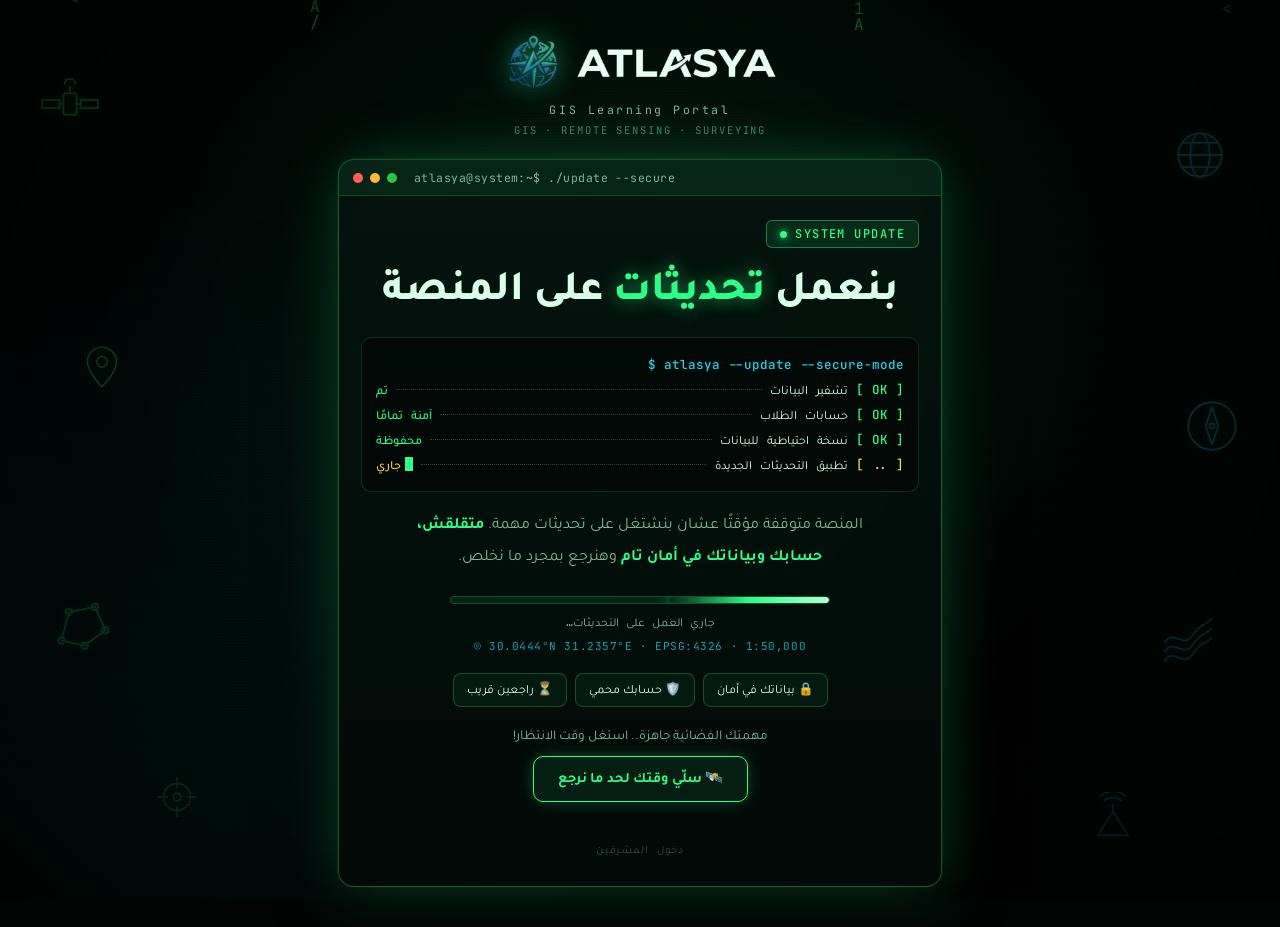
<file: maintenance.html>
<!DOCTYPE html>
<html lang="ar" dir="rtl">
<head>
<meta charset="UTF-8">
<script>
/* ATLASYA — maintenance.html (صفحة مستقلة)
   الصفحة دي ملف لوحدها: بتقرا حالة المنصة (settings/platformStatus) بنفسها، وبتتحدّث كل كام ثانية،
   ولما المنصة تتفتح بترجّع الزائر لـ index.html. ما بتعتمدش على index.html خالص. */
(function () {
  var SB_URL = 'https://tyepugbvycipxzupnidn.supabase.co', SB_KEY = 'sb_publishable_s8RzSP_lkCtIKhihrXIZMg_R4qI974H';
  var qs = new URLSearchParams(location.search), from404 = qs.get('from') === '404';
  var lastKey = '', fails = 0, going = false, timer = 0;

  function post(o) { try { window.postMessage(Object.assign({ atlasya: 'maintenance' }, o), '*'); } catch (e) {} }
  function passThrough() { var q = new URLSearchParams(location.search); q.delete('from'); var s = q.toString(); return (s ? '?' + s : '') + location.hash; }
  function hopOk() {   // قاطع حلقات: لو حصل تحويل متكرر في ثواني نقف بدل ما نعلّق المستخدم
    try {
      var now = Date.now(), h = JSON.parse(sessionStorage.getItem('atlasya_maint_hops') || '[]').filter(function (t) { return now - t < 20000; });
      if (h.length >= 4) return false; h.push(now); sessionStorage.setItem('atlasya_maint_hops', JSON.stringify(h));
    } catch (e) {}
    return true;
  }
  function go(url) { if (going) return; going = true; location.replace(url); }

  /* رسائل الصفحة (اللعبة + أزرار الدخول). في الصفحة المستقلة parent === window فالرسائل بترجع لنفسها. */
  window.addEventListener('message', function (e) {
    if (e.source !== window) return;
    var d = e.data; if (!d || d.atlasya !== 'maintenance') return;
    if (d.action === 'game-load') {
      var best = 0, sound = true;
      try { best = parseInt(localStorage.getItem('atlasya_satrunner_best') || '0', 10) || 0; sound = localStorage.getItem('atlasya_satrunner_sound') !== '0'; } catch (err) {}
      post({ action: 'game-data', best: best, sound: sound });
    } else if (d.action === 'game-save') {
      try {
        localStorage.setItem('atlasya_satrunner_best', String(Math.max(0, Math.min(1e9, parseInt(d.best, 10) || 0))));
        localStorage.setItem('atlasya_satrunner_sound', d.sound === false ? '0' : '1');
      } catch (err) {}
    } else if (d.action === 'supervisor-login') { go('index.html?supervisor=1'); }
    else if (d.action === 'tester-login') { go('index.html?tester=1'); }
  });

  function effectiveOn(d) {
    if (!(d && d.maintenance === true)) return false;
    var r = Number(d.returnAtMs) || 0;
    if (r && d.autoOpen !== false && Date.now() >= r) return false;
    return true;
  }
  function fetchStatus() {
    return fetch(SB_URL + '/rest/v1/rpc/public_rows', {
      method: 'POST', cache: 'no-store',
      headers: { apikey: SB_KEY, Authorization: 'Bearer ' + SB_KEY, 'Content-Type': 'application/json' },
      body: JSON.stringify({ p_table: 'settings' })
    }).then(function (r) { if (!r.ok) throw new Error('http ' + r.status); return r.json(); }).then(function (rows) {
      if (!Array.isArray(rows)) throw new Error('bad payload');
      for (var i = 0; i < rows.length; i++) if (String(rows[i].id) === 'platformStatus') {
        var d = rows[i].data; if (typeof d === 'string') { try { d = JSON.parse(d); } catch (e) { d = null; } }
        return d || {};
      }
      return null;   // مفيش مستند حالة = المنصة شغالة
    });
  }

  function showNotFound() {
    if (document.getElementById('nfBox')) return;
    var b = document.createElement('div'); b.id = 'nfBox';
    b.style.cssText = 'position:fixed;inset:0;z-index:99999;display:grid;place-items:center;padding:24px;background:#020a08;color:#d8ffe9;font-family:Tajawal,system-ui,sans-serif;text-align:center';
    b.innerHTML = '<div><div style="font-size:54px;font-weight:800;color:#2bff88">404</div><p style="margin:10px 0 22px;color:#7fb79b">الصفحة اللي بتدوّر عليها مش موجودة.</p>' +
      '<a href="./" style="display:inline-block;padding:13px 26px;border-radius:12px;background:#2bff88;color:#020a08;font-weight:800;text-decoration:none">الذهاب للمنصة</a></div>';
    document.body.appendChild(b);
  }

  /* تسليم من index.html: التطبيق قال إن المنصة موقوفة. لو قراءة الصفحة دي اختلفت معاه، منرجّعش الطالب لـ index فورًا (ده اللي كان بيعمل لفة). */
  function handoff() {
    try { var h = JSON.parse(sessionStorage.getItem('atlasya_maint_handoff') || 'null'); return h && Date.now() - h.t < 300000 ? h : null; } catch (e) { return null; }
  }
  function showHandoff(h) {
    var inf = { returnAtMs: Number(h.returnAtMs) || 0, message: String(h.message || '').slice(0, 300), upNext: (h.upNext || []).map(String).slice(0, 6) };
    var key = JSON.stringify([inf, !!h.tester, 'h']);
    if (key !== lastKey) { lastKey = key; post(Object.assign({ action: 'status-info' }, inf)); post({ action: 'tester-link', show: !!h.tester }); }
  }
  function apply(d) {
    if (!effectiveOn(d)) {                       // المنصة شغالة → رجّع الزائر
      if (from404) { showNotFound(); return; }
      var h = handoff();
      if (h) {   // نفضل على الصفحة لحد وقت الرجوع المجدول (أو 5 دقايق)، وبعدها index يعيد التقييم
        showHandoff(h);
        var until = h.t + 300000, rt = Number(h.returnAtMs) || 0; if (rt && rt < until) until = rt;
        if (Date.now() < until) return;
      }
      if (hopOk()) go('index.html' + passThrough());
      return;
    }
    var inf = {
      returnAtMs: Number(d.returnAtMs) || 0,
      message: String(d.statusMessage || '').slice(0, 300),
      upNext: (Array.isArray(d.upNext) ? d.upNext : []).map(String).slice(0, 6)
    };
    var hasTester = !!String(d.testerEmail || '').trim();
    var key = JSON.stringify([inf, hasTester]);
    if (key !== lastKey) { lastKey = key; post(Object.assign({ action: 'status-info' }, inf)); post({ action: 'tester-link', show: hasTester }); }
  }

  function tick() {
    clearTimeout(timer);
    fetchStatus().then(function (d) { fails = 0; apply(d); }).catch(function () { fails++; var h = handoff(); if (h) showHandoff(h); })
      .then(function () { if (!going) timer = setTimeout(tick, document.hidden ? 20000 : (fails > 2 ? 15000 : 6000)); });
  }
  window.addEventListener('load', tick);
  document.addEventListener('visibilitychange', function () { if (!document.hidden) tick(); });
  window.addEventListener('online', tick);
  /* لو الصفحة اتفتحت بدون إنترنت أو الاستعلام فشل، بنسيب شاشة الصيانة ظاهرة زي ما هي */
})();
</script>

<meta name="viewport" content="width=device-width, initial-scale=1.0">
<meta name="robots" content="noindex, nofollow">
<title>ATLASYA — المنصة متوقفة مؤقتًا</title>
<link rel="icon" href="[data-uri]">
<link rel="preconnect" href="https://fonts.googleapis.com">
<link rel="preconnect" href="https://fonts.gstatic.com" crossorigin>
<link href="https://fonts.googleapis.com/css2?family=Big+Shoulders+Display:wght@600;700;800&family=JetBrains+Mono:wght@400;500&family=Tajawal:wght@400;500;700;800&display=swap" rel="stylesheet">
<style>
  :root{
    --ink:#020a08; --ink-2:#06150f;
    --paper:#d8ffe9; --paper-dim:#7fb79b; --grid:#3f8062;
    --beacon:#2bff88; --beacon-dim:#12a65a;
    --violet:#19e3c2; --cyan:#22d3ee; --danger:#ff3b5c;
    --wm:url("[data-uri]");
  }
  *{box-sizing:border-box;}
  html{height:100%;}
  body{
    margin:0; background:#010605; color:var(--paper);
    font-family:'Tajawal', sans-serif; min-height:100vh;
    display:flex; align-items:flex-start; justify-content:center;
    overflow-x:hidden; position:relative;
  }
  #rain{ position:fixed; inset:0; z-index:0; width:100%; height:100%; opacity:.55; }
  .bg-glow{ position:fixed; inset:0; z-index:0; pointer-events:none;
    background:radial-gradient(ellipse at 50% 35%, rgba(43,255,136,.10), transparent 60%),
               radial-gradient(ellipse at 15% 90%, rgba(34,211,238,.08), transparent 55%); }
  .scan{ position:fixed; inset:0; z-index:3; pointer-events:none; opacity:.35;
    background:repeating-linear-gradient(0deg, rgba(0,0,0,.28) 0 1px, transparent 1px 3px); }
  .scan::after{ content:''; position:absolute; left:0; right:0; height:120px; top:-120px;
    background:linear-gradient(180deg, transparent, rgba(43,255,136,.07), transparent); animation:sweep 7s linear infinite; }
  @keyframes sweep{ to{ transform:translateY(calc(100vh + 240px)); } }
  .vignette{ position:fixed; inset:0; z-index:2; pointer-events:none;
    background:radial-gradient(ellipse at 50% 40%, transparent 35%, rgba(0,4,2,.9) 100%); }

  .wrap{ position:relative; z-index:4; width:100%; max-width:640px; padding:34px 18px 40px; text-align:center; margin:auto; }

  /* ---------- اللوجو ---------- */
  .brand{ display:flex; flex-direction:column; align-items:center; gap:10px; margin-bottom:22px; }
  .brand-row{ display:flex; align-items:center; justify-content:center; gap:14px; direction:ltr; }
  .brand-row img{ width:58px; height:58px; object-fit:contain; filter:drop-shadow(0 0 14px rgba(43,255,136,.55)); }
  .wm{ display:block; height:30px; aspect-ratio:624/94; background:#eafff4; -webkit-mask:var(--wm) center/contain no-repeat; mask:var(--wm) center/contain no-repeat;
       filter:drop-shadow(0 0 10px rgba(43,255,136,.45)); }
  .tagline{ font-family:'JetBrains Mono', monospace; font-size:11.5px; color:var(--paper-dim); letter-spacing:.22em; direction:ltr; }

  /* ---------- نافذة الترمنال ---------- */
  .term{
    text-align:right; border-radius:16px; overflow:hidden;
    background:linear-gradient(180deg, rgba(4,20,14,.92), rgba(2,10,8,.94));
    border:1px solid rgba(43,255,136,.30);
    box-shadow:0 0 0 1px rgba(43,255,136,.06), 0 0 60px -10px rgba(43,255,136,.30), 0 30px 80px -30px #000;
    -webkit-backdrop-filter:blur(8px); backdrop-filter:blur(8px);
  }
  .term-bar{ display:flex; align-items:center; gap:7px; padding:10px 14px; direction:ltr;
    background:rgba(43,255,136,.07); border-bottom:1px solid rgba(43,255,136,.18);
    font-family:'JetBrains Mono', monospace; font-size:11.5px; color:var(--paper-dim); }
  .term-bar i{ width:10px; height:10px; border-radius:50%; background:#ff5f57; }
  .term-bar i:nth-child(2){ background:#febc2e; } .term-bar i:nth-child(3){ background:#28c840; }
  .term-bar span{ margin-inline-start:10px; letter-spacing:.04em; }
  .term-body{ padding:24px 22px 22px; }

  .badge{
    display:inline-flex; align-items:center; gap:8px; direction:ltr;
    padding:5px 13px; border-radius:6px; font-family:'JetBrains Mono', monospace;
    background:rgba(43,255,136,.10); border:1px solid rgba(43,255,136,.4);
    color:var(--beacon); font-size:12px; font-weight:500; letter-spacing:.12em; margin-bottom:16px; text-transform:uppercase;
  }
  .badge i{ width:7px; height:7px; border-radius:50%; background:var(--beacon); box-shadow:0 0 8px var(--beacon); animation:pulse 1.2s ease-in-out infinite; }
  @keyframes pulse{ 0%,100%{ opacity:1; transform:scale(1);} 50%{ opacity:.25; transform:scale(.7);} }

  h1{ font-family:'Tajawal', sans-serif; font-weight:800; font-size:clamp(28px, 6vw, 42px); line-height:1.4; margin:0 0 14px; text-align:center; }
  h1 .hl{ color:var(--beacon); text-shadow:0 0 18px rgba(43,255,136,.55); position:relative; display:inline-block; animation:glitch 5s infinite; }
  @keyframes glitch{
    0%,92%,100%{ transform:none; text-shadow:0 0 18px rgba(43,255,136,.55); }
    93%{ transform:translate(-2px,0); text-shadow:2px 0 #ff3b5c, -2px 0 #22d3ee; }
    95%{ transform:translate(2px,1px); text-shadow:-2px 0 #ff3b5c, 2px 0 #22d3ee; }
    97%{ transform:translate(-1px,-1px); text-shadow:1px 0 #ff3b5c, -1px 0 #22d3ee; }
  }

  /* سجل الأوامر */
  .log{ margin:0 0 18px; padding:14px 14px; border-radius:10px; background:rgba(0,0,0,.45); border:1px solid rgba(43,255,136,.16);
    font-family:'JetBrains Mono','Tajawal',monospace; font-size:12.5px; line-height:2; }
  .log .ln{ display:flex; align-items:baseline; gap:8px; opacity:0; animation:lnIn .4s ease forwards; }
  .log .ln b{ font-weight:500; direction:ltr; flex:none; }
  .log .ln .lbl{ flex:none; color:var(--paper); direction:rtl; }
  .log .ln .dots{ flex:1; border-bottom:1px dotted rgba(127,183,155,.35); transform:translateY(-4px); min-width:12px; }
  .log .ok{ color:var(--beacon); } .log .wait{ color:#ffd24a; } .log .cmd{ color:var(--cyan); direction:ltr; text-align:left; }
  .log .ln:nth-child(1){ animation-delay:.3s; } .log .ln:nth-child(2){ animation-delay:1.1s; } .log .ln:nth-child(3){ animation-delay:1.9s; }
  .log .ln:nth-child(4){ animation-delay:2.7s; } .log .ln:nth-child(5){ animation-delay:3.5s; }
  @keyframes lnIn{ from{ opacity:0; transform:translateY(4px);} to{ opacity:1; transform:none;} }
  .caret{ display:inline-block; width:8px; height:14px; background:var(--beacon); vertical-align:-2px; margin-inline-start:4px; animation:blink 1s steps(1) infinite; }
  @keyframes blink{ 50%{ opacity:0; } }

  p.lead{ font-size:16px; line-height:2; color:var(--paper-dim); max-width:500px; margin:0 auto 22px; text-align:center; }
  p.lead strong{ color:var(--beacon); font-weight:700; }

  .progress{ height:8px; max-width:380px; margin:0 auto 10px; border-radius:99px; background:rgba(43,255,136,.10); overflow:hidden; position:relative; border:1px solid rgba(43,255,136,.2); }
  .progress span{ position:absolute; top:0; bottom:0; width:42%; border-radius:99px;
    background:linear-gradient(90deg,transparent,var(--beacon),#b6ffd8); box-shadow:0 0 14px var(--beacon); animation:slide 2s ease-in-out infinite; }
  @keyframes slide{ 0%{ right:-45%; } 100%{ right:103%; } }
  .progress-label{ font-family:'JetBrains Mono','Tajawal',monospace; font-size:12px; color:var(--paper-dim); margin-bottom:22px; text-align:center; }

  .chips{ display:flex; flex-wrap:wrap; gap:8px; justify-content:center; }
  .chip-i{ display:inline-flex; align-items:center; gap:6px; padding:7px 13px; border-radius:8px; font-size:12.5px; color:var(--paper);
    background:rgba(43,255,136,.06); border:1px solid rgba(43,255,136,.25); }

  .acts{ text-align:center; }

  @media (max-width:480px){
    .term-body{ padding:20px 14px 18px; } p.lead{ font-size:15px; }
    .log{ font-size:11.5px; } .wm{ height:24px; } .brand-row img{ width:48px; height:48px; }
  }
  @media (prefers-reduced-motion: reduce){
    .scan::after, .badge i, .progress span, h1 .hl, .caret{ animation:none !important; }
    .log .ln{ animation:none; opacity:1; } .progress span{ right:30%; } #rain{ display:none; }
  }

/* ---------- زرار اللعبة ---------- */
  .play-btn{
    font-family:'Tajawal', sans-serif;
    font-weight:700;
    font-size:14.5px;
    color:var(--beacon);
    background:rgba(43,255,136,.08);
    border:1px solid var(--beacon);
    border-radius:10px;
    padding:12px 24px;
    margin-top:26px;
    cursor:pointer;
    display:inline-flex;
    align-items:center;
    gap:8px;
    transition:transform .15s ease, box-shadow .15s ease;
    box-shadow:0 0 18px -6px rgba(43,255,136,.6);
  }
  .play-btn:hover{ transform:translateY(-2px); background:rgba(43,255,136,.16); box-shadow:0 8px 26px -6px rgba(43,255,136,.7); }
  .play-btn:active{ transform:translateY(0); }

  /* ---------- دخول المشرفين (خافت عن قصد) ---------- */
  .staff-link{
    margin-top:34px;
    background:none; border:none;
    font-family:'JetBrains Mono', 'Tajawal', monospace;
    font-size:11px; letter-spacing:.08em;
    color:var(--paper-dim);
    opacity:.4;
    cursor:pointer;
    padding:6px 10px;
    transition:opacity .2s ease;
  }
  .staff-link:hover, .staff-link:focus-visible{ opacity:1; outline:none; text-decoration:underline; text-underline-offset:3px; }

  /* ---------- المودال ---------- */
  .modal-overlay{
    position:fixed; inset:0; z-index:10;
    background:rgba(1,8,5,.86);
    backdrop-filter:blur(3px);
    display:none;
    align-items:center;
    justify-content:center;
    padding:16px;
  }
  .modal-overlay.open{ display:flex; }

  .modal{
    background:linear-gradient(180deg, var(--ink-2), var(--ink));
    border:1px solid rgba(160,255,205,.14);
    border-radius:16px;
    width:100%;
    max-width:460px;
    padding:20px;
    position:relative;
  }
  .modal-close{
    position:absolute; top:14px; left:14px;
    width:30px; height:30px;
    border-radius:50%;
    border:1px solid rgba(160,255,205,.2);
    background:transparent;
    color:var(--paper-dim);
    font-size:16px;
    cursor:pointer;
    display:flex; align-items:center; justify-content:center;
  }
  .modal-close:hover{ color:var(--paper); border-color:var(--paper-dim); }

  .modal-title{
    font-family:'Big Shoulders Display', sans-serif;
    font-weight:800;
    font-size:22px;
    text-align:center;
    margin:0 0 4px;
  }
  .modal-sub{
    font-family:'JetBrains Mono', monospace;
    font-size:10.5px;
    color:var(--paper-dim);
    text-align:center;
    letter-spacing:.05em;
    margin-bottom:16px;
  }

  .hud{
    display:flex;
    justify-content:space-between;
    align-items:center;
    font-family:'JetBrains Mono', monospace;
    font-size:13px;
    color:var(--paper);
    margin-bottom:10px;
    padding:0 2px;
  }
  .hud .chip{
    background:rgba(160,255,205,.06);
    border:1px solid rgba(160,255,205,.12);
    border-radius:8px;
    padding:5px 10px;
  }
  .hud .chip.beacon-color{ color:var(--beacon); }

  .game-wrap{
    position:relative;
    width:100%;
    aspect-ratio:3/4;
    max-height:60vh;
    border-radius:12px;
    overflow:hidden;
    border:1px solid rgba(160,255,205,.14);
    background:radial-gradient(ellipse at 50% 0%, #07241a, #020a08 80%);
    touch-action:none;
  }
  #gameCanvas{ width:100%; height:100%; display:block; }

  .game-overlay-msg{
    position:absolute; inset:0;
    display:flex;
    flex-direction:column;
    align-items:center;
    justify-content:center;
    gap:14px;
    text-align:center;
    padding:20px;
    background:rgba(1,8,5,.72);
  }
  .game-overlay-msg.hidden{ display:none; }
  .game-overlay-msg h3{
    font-family:'Big Shoulders Display', sans-serif;
    font-size:26px;
    margin:0;
    color:var(--paper);
  }
  .game-overlay-msg p{
    font-family:'JetBrains Mono', monospace;
    font-size:12px;
    color:var(--paper-dim);
    margin:0;
    max-width:280px;
    line-height:1.7;
  }
  .game-btn{
    font-family:'Tajawal', sans-serif;
    font-weight:700;
    font-size:14px;
    color:#02140b;
    background:var(--beacon);
    border:none;
    border-radius:24px;
    padding:10px 22px;
    cursor:pointer;
  }

  .modal-note{
    font-size:11.5px;
    color:var(--paper-dim);
    text-align:center;
    margin-top:12px;
    line-height:1.7;
  }

  .hint-row{
    display:flex;
    justify-content:center;
    gap:16px;
    margin-top:10px;
    font-family:'JetBrains Mono', monospace;
    font-size:10.5px;
    color:var(--grid);
  }

  /* ---------- ATLASYA Satellite Runner ---------- */
  .modal{ max-height:calc(100vh - 24px); max-height:calc(100dvh - 24px); overflow-y:auto; overscroll-behavior:contain; }
  .modal-title{ direction:ltr; font-size:21px; letter-spacing:.02em; }
  .modal-sub{ direction:ltr; }
  .hud{ gap:6px; }
  .hud .chip{ white-space:nowrap; font-size:12.5px; padding:5px 9px; }
  .hud2{ display:flex; align-items:center; gap:8px; margin-bottom:10px; }
  .energy{ flex:1; display:flex; align-items:center; gap:7px; direction:ltr; font-size:13px; min-width:0; }
  .energy .bar{ flex:1; height:10px; border-radius:99px; background:rgba(43,255,136,.10); border:1px solid rgba(43,255,136,.28); overflow:hidden; }
  .energy .bar span{ display:block; height:100%; width:100%; background:linear-gradient(90deg,#12a65a,#2bff88); transition:width .12s linear; }
  .energy.low .bar span{ background:linear-gradient(90deg,#ff3b5c,#ffb347); }
  .shield-chip{ background:rgba(122,167,255,.12); border:1px solid rgba(122,167,255,.4); color:#a9c4ff; border-radius:8px; padding:5px 9px; font-family:'JetBrains Mono',monospace; font-size:12.5px; }
  .icon-btn{ flex:none; width:34px; height:34px; border-radius:8px; cursor:pointer; font-size:15px; line-height:1; color:var(--paper);
    border:1px solid rgba(160,255,205,.22); background:rgba(160,255,205,.06); display:flex; align-items:center; justify-content:center; }
  .icon-btn:hover{ background:rgba(160,255,205,.14); }
  .game-wrap{ aspect-ratio:3/4; max-height:min(60vh,560px); margin:0 auto; user-select:none; -webkit-user-select:none; -webkit-touch-callout:none; touch-action:none;
    background:radial-gradient(ellipse at 50% 0%, #07241a, #020a08 80%); }
  .game-overlay-msg{ gap:10px; overflow:auto; -webkit-backdrop-filter:blur(2px); backdrop-filter:blur(2px); }
  .game-overlay-msg h3{ font-family:'Tajawal',sans-serif; font-weight:800; font-size:22px; }
  .game-overlay-msg p{ font-family:'Tajawal',sans-serif; font-size:13px; max-width:300px; line-height:1.7; }
  .legend{ list-style:none; margin:0; padding:0; display:grid; grid-template-columns:1fr 1fr; gap:5px 12px; text-align:right; font-size:11.5px; color:var(--paper); }
  .legend li.wide{ grid-column:1 / -1; }
  .legend .dot{ display:inline-block; width:9px; height:9px; border-radius:50%; margin-inline-end:6px; box-shadow:0 0 6px currentColor; vertical-align:middle; }
  .best-line{ font-family:'JetBrains Mono','Tajawal',monospace; font-size:12px; color:var(--cyan); min-height:0; }
  .best-line:empty{ display:none; }
  .new-best{ color:#ffd24a; font-weight:800; font-size:15px; }
  .hidden{ display:none !important; }
  .game-btn{ box-shadow:0 0 18px -4px rgba(43,255,136,.7); }
  .dpad{ display:none; direction:ltr; margin:10px auto 0; width:max-content; grid-template-columns:repeat(3,56px); grid-template-rows:repeat(2,46px); gap:6px; touch-action:none; user-select:none; -webkit-user-select:none; }
  .dpad button{ border-radius:10px; font-size:17px; color:var(--beacon); background:rgba(43,255,136,.08); border:1px solid rgba(43,255,136,.35); touch-action:none; -webkit-tap-highlight-color:transparent; cursor:pointer; }
  .dpad button.on{ background:rgba(43,255,136,.28); }
  .dpad .d-up{ grid-column:2; grid-row:1; } .dpad .d-left{ grid-column:1; grid-row:2; } .dpad .d-down{ grid-column:2; grid-row:2; } .dpad .d-right{ grid-column:3; grid-row:2; }
  .touch-hint{ display:none; }
  @media (pointer:coarse){ .dpad{ display:grid; } .kbd-hint{ display:none; } .touch-hint{ display:inline; } }
  @media (max-height:760px){ .modal-note{ display:none; } .game-wrap{ max-height:46vh; } .modal{ padding:14px; } }
  @media (max-width:480px){ .hud .chip{ font-size:11.5px; padding:4px 7px; } .modal-title{ font-size:18px; } .game-overlay-msg h3{ font-size:19px; } }
  .hint-row{ flex-wrap:wrap; gap:6px 16px; text-align:center; }

  /* ---------- لمسات GIS في الصفحة ---------- */
  .tagline2{ font-family:'JetBrains Mono',monospace; font-size:10.5px; color:var(--grid); letter-spacing:.18em; direction:ltr; margin-top:-4px; }
  .coords{ font-family:'JetBrains Mono',monospace; font-size:11px; color:var(--cyan); opacity:.75; direction:ltr; text-align:center; margin:-14px 0 20px; letter-spacing:.05em; }
  .play-hint{ font-size:13.5px; color:var(--paper-dim); margin:22px 0 0; }
  .play-hint + .play-btn{ margin-top:10px; }
  @media (max-width:480px){ .tagline2{ letter-spacing:.1em; font-size:10px; } .coords{ font-size:10px; } }
  @media (prefers-reduced-motion: reduce){ .game-btn, .play-btn{ transition:none; } }

  /* ---------- أيقونات GIS زخرفية خلف الكارت ---------- */
  .deco{ position:fixed; inset:0; z-index:1; pointer-events:none; overflow:hidden; }
  .gi{ position:absolute; color:var(--beacon); opacity:.32; filter:drop-shadow(0 0 8px rgba(43,255,136,.45)); animation:giFloat 9s ease-in-out infinite; }
  .gi:nth-child(even){ color:var(--cyan); animation-duration:11s; }
  @keyframes giFloat{ 0%,100%{ transform:translateY(0) rotate(-3deg); } 50%{ transform:translateY(-14px) rotate(3deg); } }
  @media (max-width:900px){ .gi{ opacity:.18; transform:scale(.75); } }
  @media (prefers-reduced-motion: reduce){ .gi{ animation:none; } }

  /* ---------- الرجوع المتوقع / رسالة الفريق / اللي جاي ---------- */
  .eta{ margin:0 auto 20px; max-width:420px; padding:14px 14px 12px; border-radius:12px; text-align:center;
    background:rgba(34,211,238,.05); border:1px solid rgba(34,211,238,.28); }
  .eta-label{ font-size:13px; color:var(--paper-dim); margin-bottom:10px; }
  .eta-clock{ display:flex; justify-content:center; gap:8px; direction:ltr; }
  .eta-clock span{ min-width:62px; padding:8px 6px 6px; border-radius:9px; background:rgba(0,0,0,.45); border:1px solid rgba(43,255,136,.3); }
  .eta-clock b{ display:block; font-family:'JetBrains Mono',monospace; font-weight:500; font-size:26px; line-height:1.1; color:var(--beacon); text-shadow:0 0 12px rgba(43,255,136,.5); font-variant-numeric:tabular-nums; }
  .eta-clock i{ display:block; font-style:normal; font-size:10.5px; color:var(--paper-dim); margin-top:3px; font-family:'Tajawal',sans-serif; }
  .eta-at{ font-family:'JetBrains Mono','Tajawal',monospace; font-size:11.5px; color:var(--cyan); opacity:.85; margin-top:10px; }
  .eta.done .eta-clock b{ color:#ffd24a; text-shadow:0 0 12px rgba(255,210,74,.5); }
  .note-box{ margin:0 auto 20px; max-width:460px; text-align:right; padding:12px 14px; border-radius:10px; background:rgba(0,0,0,.4); border:1px solid rgba(43,255,136,.2); border-inline-start:3px solid var(--beacon); }
  .note-tag{ display:block; font-family:'JetBrains Mono',monospace; font-size:10.5px; color:var(--beacon); letter-spacing:.1em; direction:ltr; text-align:left; margin-bottom:6px; }
  .note-box p{ margin:0; font-size:14.5px; line-height:1.9; color:var(--paper); white-space:pre-line; }
  .upnext{ margin:0 auto 22px; max-width:460px; text-align:right; padding:14px 16px 12px; border-radius:12px; background:rgba(43,255,136,.05); border:1px solid rgba(43,255,136,.25); }
  .up-title{ font-weight:800; font-size:15px; color:var(--beacon); margin-bottom:8px; }
  .upnext ul{ list-style:none; margin:0; padding:0; }
  .upnext li{ position:relative; padding:5px 22px 5px 0; font-size:14px; line-height:1.7; color:var(--paper); }
  .upnext li::before{ content:'▸'; position:absolute; right:2px; top:5px; color:var(--cyan); }
  @media (max-width:480px){ .eta-clock span{ min-width:54px; } .eta-clock b{ font-size:22px; } }
</style>
</head>
<body>

  <canvas id="rain" aria-hidden="true"></canvas>
  <div class="bg-glow" aria-hidden="true"></div>
  <div class="vignette" aria-hidden="true"></div>
  <div class="scan" aria-hidden="true"></div>
  <div class="deco" aria-hidden="true">
    <svg class="gi" style="left:3%;top:8%;width:64px;height:64px;animation-delay:-0s" viewBox="0 0 48 48" fill="none" stroke="currentColor" stroke-width="1.5" stroke-linecap="round" stroke-linejoin="round"><rect x="19" y="16" width="10" height="16" rx="2"/><rect x="3" y="21" width="13" height="6"/><rect x="32" y="21" width="13" height="6"/><path d="M16 24h3M29 24h3M24 16v-5M20 9a4 4 0 0 1 8 0"/></svg>
    <svg class="gi" style="right:4%;top:14%;width:58px;height:58px;animation-delay:-3s" viewBox="0 0 48 48" fill="none" stroke="currentColor" stroke-width="1.5" stroke-linecap="round" stroke-linejoin="round"><circle cx="24" cy="24" r="18"/><ellipse cx="24" cy="24" rx="8" ry="18"/><path d="M6 24h36M9 14h30M9 34h30"/></svg>
    <svg class="gi" style="left:6%;top:38%;width:50px;height:50px;animation-delay:-5s" viewBox="0 0 48 48" fill="none" stroke="currentColor" stroke-width="1.5" stroke-linecap="round" stroke-linejoin="round"><path d="M24 43S10 29 10 19a14 14 0 0 1 28 0c0 10-14 24-14 24z"/><circle cx="24" cy="19" r="5"/></svg>
    <svg class="gi" style="right:3%;top:44%;width:60px;height:60px;animation-delay:-2s" viewBox="0 0 48 48" fill="none" stroke="currentColor" stroke-width="1.5" stroke-linecap="round" stroke-linejoin="round"><circle cx="24" cy="24" r="19"/><path d="M24 9l5 15-5 15-5-15z"/><circle cx="24" cy="24" r="2"/></svg>
    <svg class="gi" style="left:4%;top:66%;width:62px;height:62px;animation-delay:-7s" viewBox="0 0 48 48" fill="none" stroke="currentColor" stroke-width="1.5" stroke-linecap="round" stroke-linejoin="round"><path d="M8 36l6-22 20-4 8 18-16 12z"/><circle cx="8" cy="36" r="2.5"/><circle cx="14" cy="14" r="2.5"/><circle cx="34" cy="10" r="2.5"/><circle cx="42" cy="28" r="2.5"/><circle cx="26" cy="40" r="2.5"/></svg>
    <svg class="gi" style="right:5%;top:68%;width:56px;height:56px;animation-delay:-4s" viewBox="0 0 48 48" fill="none" stroke="currentColor" stroke-width="1.5" stroke-linecap="round" stroke-linejoin="round"><path d="M4 34c8-12 16 6 24-6s12-8 16-14M4 42c8-12 16 6 24-6s12-8 16-14M4 26c8-12 16 6 24-6s12-8 16-14"/></svg>
    <svg class="gi" style="left:12%;top:86%;width:46px;height:46px;animation-delay:-1s" viewBox="0 0 48 48" fill="none" stroke="currentColor" stroke-width="1.5" stroke-linecap="round" stroke-linejoin="round"><circle cx="24" cy="24" r="14"/><circle cx="24" cy="24" r="4"/><path d="M24 4v10M24 34v10M4 24h10M34 24h10"/></svg>
    <svg class="gi" style="right:11%;top:88%;width:52px;height:52px;animation-delay:-6s" viewBox="0 0 48 48" fill="none" stroke="currentColor" stroke-width="1.5" stroke-linecap="round" stroke-linejoin="round"><path d="M10 40l14-22 14 22z"/><path d="M24 18v-6M16 8a12 12 0 0 1 16 0M12 4a18 18 0 0 1 24 0"/></svg>
  </div>

  <main class="wrap">
    <header class="brand">
      <div class="brand-row">
        <img alt="" src="[data-uri]">
        <span class="wm" role="img" aria-label="ATLASYA"></span>
      </div>
      <div class="tagline">GIS Learning Portal</div>
      <div class="tagline2">GIS · REMOTE SENSING · SURVEYING</div>
    </header>

    <section class="term">
      <div class="term-bar"><i></i><i></i><i></i><span>atlasya@system:~$ ./update --secure</span></div>
      <div class="term-body">
        <div class="badge"><i></i> SYSTEM UPDATE</div>

        <h1>بنعمل <span class="hl">تحديثات</span> على المنصة</h1>

        <div class="log" aria-hidden="true">
          <div class="ln"><b class="cmd">$ atlasya --update --secure-mode</b></div>
          <div class="ln"><b class="ok">[ OK ]</b><span class="lbl">تشفير البيانات</span><span class="dots"></span><b class="ok">تم</b></div>
          <div class="ln"><b class="ok">[ OK ]</b><span class="lbl">حسابات الطلاب</span><span class="dots"></span><b class="ok">آمنة تمامًا</b></div>
          <div class="ln"><b class="ok">[ OK ]</b><span class="lbl">نسخة احتياطية للبيانات</span><span class="dots"></span><b class="ok">محفوظة</b></div>
          <div class="ln"><b class="wait">[ .. ]</b><span class="lbl">تطبيق التحديثات الجديدة</span><span class="dots"></span><b class="wait">جاري<span class="caret"></span></b></div>
        </div>

        <p class="lead">
          المنصة متوقفة مؤقتًا عشان بنشتغل على تحديثات مهمة. <strong>متقلقش، حسابك وبياناتك في أمان تام</strong>
          وهنرجع بمجرد ما نخلص.
        </p>

        <div class="progress" aria-hidden="true"><span></span></div>
        <div class="progress-label">جاري العمل على التحديثات…</div>
        <div class="coords" aria-hidden="true">◎ 30.0444°N  31.2357°E · EPSG:4326 · 1:50,000</div>

        <div class="eta" id="etaBox" hidden>
          <div class="eta-label" id="etaLabel">الرجوع المتوقع خلال</div>
          <div class="eta-clock" id="etaClock" role="timer" aria-live="off">
            <span id="cdDWrap" hidden><b id="cdD">00</b><i>يوم</i></span><span><b id="cdH">00</b><i>ساعة</i></span><span><b id="cdM">00</b><i>دقيقة</i></span><span><b id="cdS">00</b><i>ثانية</i></span>
          </div>
          <div class="eta-at" id="etaAt"></div>
        </div>

        <div class="note-box" id="noteBox" hidden>
          <span class="note-tag">// رسالة من الفريق</span>
          <p id="noteText"></p>
        </div>

        <div class="upnext" id="upBox" hidden>
          <div class="up-title">🚀 اللي جاي بعد التحديث</div>
          <ul id="upList"></ul>
        </div>

        <div class="chips">
          <span class="chip-i">🔒 بياناتك في أمان</span>
          <span class="chip-i">🛡️ حسابك محمي</span>
          <span class="chip-i">⏳ راجعين قريب</span>
        </div>

        <div class="acts">
          <p class="play-hint">مهمتك الفضائية جاهزة.. استغل وقت الانتظار!</p>
          <button class="play-btn" id="openGameBtn" type="button">
            🛰️ سلّي وقتك لحد ما نرجع
          </button>
          <div>
            <button class="staff-link" id="staffLoginBtn" type="button">دخول المشرفين</button>
            <button class="staff-link" id="testerLoginBtn" type="button" style="display:none">دخول تجريبي</button>
          </div>
        </div>
      </div>
    </section>
  </main>

  <div class="modal-overlay" id="gameOverlay">
    <div class="modal" role="dialog" aria-modal="true" aria-label="ATLASYA Satellite Runner">
      <button class="modal-close" id="closeGameBtn" aria-label="إغلاق">✕</button>
      <div class="modal-title">ATLASYA Satellite Runner</div>
      <div class="modal-sub">GPS · REMOTE SENSING — لعبة تسلية بس</div>

      <div class="hud">
        <span class="chip beacon-color" id="hudScore">النقاط 0</span>
        <span class="chip" id="hudDist">🛰 0 كم</span>
        <span class="chip" id="hudBest">🏆 0</span>
      </div>

      <div class="hud2">
        <div class="energy" id="energyBox" title="الطاقة">
          <span>⚡</span><div class="bar"><span id="energyFill"></span></div>
        </div>
        <span class="chip shield-chip" id="hudShield" hidden>🛡 0</span>
        <button class="icon-btn" id="pauseBtn" type="button" aria-label="إيقاف مؤقت">⏸</button>
        <button class="icon-btn" id="soundBtn" type="button" aria-label="الصوت" aria-pressed="true">🔊</button>
      </div>

      <div class="game-wrap">
        <canvas id="gameCanvas"></canvas>

        <div class="game-overlay-msg" id="startMsg">
          <h3>مهمتك الفضائية جاهزة!</h3>
          <p>حرّك القمر الصناعي وتفادى النيازك والحطام، واجمع الإشارات والطاقة.</p>
          <ul class="legend">
            <li><i class="dot" style="background:#ff4d6d"></i>نيازك وحطام: ابعد</li>
            <li><i class="dot" style="background:#2bff88"></i>إشارة GPS ‎+50</li>
            <li><i class="dot" style="background:#22d3ee"></i>بلورة طاقة ⚡</li>
            <li><i class="dot" style="background:#ffd24a"></i>قمر مصغّر ‎+100</li>
            <li class="wide"><i class="dot" style="background:#7aa7ff"></i>درع حماية: بيصد الاصطدام لثواني</li>
          </ul>
          <div class="best-line" id="bestLine"></div>
          <button class="game-btn" id="startBtn" type="button">ابدأ المهمة</button>
        </div>

        <div class="game-overlay-msg hidden" id="pauseMsg">
          <h3>المهمة متوقفة مؤقتًا</h3>
          <p>خد نفس… القمر الصناعي مستنيك.</p>
          <button class="game-btn" id="resumeBtn" type="button">استئناف</button>
        </div>

        <div class="game-overlay-msg hidden" id="endMsg">
          <h3 id="endTitle">انتهت المهمة!</h3>
          <p id="endStats"></p>
          <div class="new-best hidden" id="endNew">🏆 رقم قياسي جديد!</div>
          <button class="game-btn" id="retryBtn" type="button">أعد المحاولة</button>
        </div>
      </div>

      <div class="dpad" aria-label="أزرار التحكم">
        <button type="button" data-dir="up" class="d-up" aria-label="أعلى">▲</button>
        <button type="button" data-dir="left" class="d-left" aria-label="يسار">◀</button>
        <button type="button" data-dir="down" class="d-down" aria-label="أسفل">▼</button>
        <button type="button" data-dir="right" class="d-right" aria-label="يمين">▶</button>
      </div>

      <div class="hint-row">
        <span class="kbd-hint">الأسهم أو WASD للحركة</span>
        <span class="kbd-hint">Space بدء / إيقاف</span>
        <span class="touch-hint">اسحب بإصبعك على الشاشة أو استخدم الأزرار</span>
      </div>

      <p class="modal-note">
        النقط دي لعبة تسلية بس أثناء انتظار عودة المنصة — ملهاش أي علاقة
        بكوينز حسابك أو رصيدك على ATLASYA. أفضل نتيجة بتتحفظ على جهازك بس.
      </p>
    </div>
  </div>

<script>
  /* =====================================================================
     ATLASYA Satellite Runner — لعبة تسلية أثناء الصيانة
     • Canvas 2D فقط، مفيش أي اتصال بسيرفر/Firestore/تسجيل دخول.
     • أفضل نتيجة بتتحفظ محليًا على الجهاز: الصفحة دي جوه iframe معزول (sandbox)
       فمفيش localStorage هنا، فالحفظ بيمرّ عبر postMessage للصفحة الأم اللي
       بتخزّنه في localStorage بتاعها (مفتاحين بس: أفضل نتيجة + الصوت).
     ===================================================================== */
  (function(){
    'use strict';
    var $ = function(id){ return document.getElementById(id); };
    var overlay = $('gameOverlay'), openBtn = $('openGameBtn'), closeBtn = $('closeGameBtn');
    var startMsg = $('startMsg'), pauseMsg = $('pauseMsg'), endMsg = $('endMsg');
    var startBtn = $('startBtn'), resumeBtn = $('resumeBtn'), retryBtn = $('retryBtn');
    var pauseBtn = $('pauseBtn'), soundBtn = $('soundBtn');
    var endTitle = $('endTitle'), endStats = $('endStats'), endNew = $('endNew'), bestLine = $('bestLine');
    var hudScore = $('hudScore'), hudDist = $('hudDist'), hudBest = $('hudBest'), hudShield = $('hudShield');
    var energyBox = $('energyBox'), energyFill = $('energyFill');
    var canvas = $('gameCanvas'), ctx = canvas.getContext('2d');

    var rnd = Math.random;
    function rand(a, b){ return a + rnd() * (b - a); }
    function clamp(v, a, b){ return v < a ? a : (v > b ? b : v); }

    /* ---------- حفظ محلي (عبر الصفحة الأم) ---------- */
    var store = { best: 0, sound: true };
    function postParent(action, extra){
      try {
        var m = { atlasya: 'maintenance', action: action };
        if (extra) for (var k in extra) m[k] = extra[k];
        parent.postMessage(m, '*');
      } catch (e) {}
    }
    function saveStore(){ postParent('game-save', { best: store.best, sound: store.sound }); }
    window.addEventListener('message', function(e){
      var d = e.data;
      if (d && d.atlasya === 'maintenance' && d.action === 'game-data'){
        store.best = Math.max(0, parseInt(d.best, 10) || 0);
        store.sound = d.sound !== false;
        refreshBest(); refreshSoundBtn();
      }
    });
    postParent('game-load');

    /* ---------- صوت (WebAudio مولَّد، من غير ملفات) ---------- */
    var AC = null, master = null;
    function ensureAudio(){
      if (!store.sound) return;
      try {
        if (!AC){
          var C = window.AudioContext || window.webkitAudioContext;
          if (!C) return;
          AC = new C(); master = AC.createGain(); master.gain.value = 0.16; master.connect(AC.destination);
        }
        if (AC.state === 'suspended') AC.resume();
      } catch (e) { AC = null; }
    }
    function tone(f, d, type, vol, to, delay){
      if (!store.sound || !AC) return;
      try {
        var t = AC.currentTime + (delay || 0);
        var o = AC.createOscillator(), g = AC.createGain();
        o.type = type || 'sine';
        o.frequency.setValueAtTime(f, t);
        if (to) o.frequency.exponentialRampToValueAtTime(to, t + d);
        g.gain.setValueAtTime(vol || 0.5, t);
        g.gain.exponentialRampToValueAtTime(0.001, t + d);
        o.connect(g); g.connect(master);
        o.start(t); o.stop(t + d + 0.03);
      } catch (e) {}
    }
    var sfx = {
      gps:     function(){ tone(880, .08, 'sine', .5); tone(1320, .12, 'sine', .5, 0, .07); },
      crystal: function(){ tone(1100, .16, 'triangle', .45, 1900); },
      mini:    function(){ tone(660, .08, 'square', .25); tone(880, .08, 'square', .25, 0, .08); tone(1320, .14, 'square', .25, 0, .16); },
      shield:  function(){ tone(380, .32, 'sine', .55, 1000); },
      block:   function(){ tone(320, .16, 'square', .3, 90); },
      crash:   function(){ tone(240, .55, 'sawtooth', .6, 38); tone(130, .45, 'square', .4, 30); },
      level:   function(){ tone(660, .1, 'triangle', .4); tone(990, .16, 'triangle', .4, 0, .1); },
      low:     function(){ tone(200, .1, 'square', .2); }
    };

    /* ---------- حالة اللعبة ---------- */
    var W = 0, H = 0, u = 1, dpr = 1;
    var state = 'idle';            // idle | playing | paused | dying | over
    var rafId = 0, last = 0;
    var sat, obstacles, pickups, particles, floaters;
    var t, dist, bonus, energy, shieldT, level, shake, dyingT, flash;
    var obstTimer, pickTimer, shieldCd, lowBeep, clock = 0;
    var stars = [], planets = [], gridY = 0, lastHud = {};
    var keys = {}, dpad = {}, drag = null;
    var MAX_PARTICLES = 140;

    function worldSpeed(){ return (125 + Math.min(t, 150) * 2.5) * u; }

    function resetState(){
      sat = { x: W / 2, y: H * 0.78, vx: 0, vy: 0, dragVx: 0, tilt: 0, r: 13 * u };
      obstacles = []; pickups = []; particles = []; floaters = [];
      t = 0; dist = 0; bonus = 0; energy = 100; shieldT = 0; level = 1;
      shake = 0; dyingT = 0; flash = 0; obstTimer = 1.6; pickTimer = 1.2; shieldCd = 10; lowBeep = 0;
      lastHud = {};
      updateHud(true);
    }

    /* ---------- أبعاد الكانفس ---------- */
    function resize(){
      var r = canvas.getBoundingClientRect();
      if (!r.width || !r.height) return;
      var coarse = window.matchMedia && matchMedia('(pointer:coarse)').matches;
      dpr = Math.min(window.devicePixelRatio || 1, coarse ? 1.5 : 2);
      var oldW = W, oldH = H;
      W = r.width; H = r.height;
      canvas.width = Math.round(W * dpr); canvas.height = Math.round(H * dpr);
      ctx.setTransform(dpr, 0, 0, dpr, 0, 0);
      u = clamp(Math.min(W, H * 0.75) / 360, 0.8, 1.5);
      if (!stars.length) for (var i = 0; i < 70; i++) stars.push({ x: rnd(), y: rnd(), l: i % 3 });
      buildPlanets();
      if (sat){
        if (oldW) { sat.x = sat.x / oldW * W; sat.y = sat.y / oldH * H; }
        sat.r = 13 * u; sat.x = clamp(sat.x, sat.r, W - sat.r); sat.y = clamp(sat.y, H * 0.12, H - sat.r - 4);
      }
      if (state !== 'playing' && state !== 'dying') renderFrame(0);
    }

    function makePlanet(size, c1, c2, ring){
      var s = Math.ceil(size * (ring ? 2.9 : 2.1)), cv = document.createElement('canvas');
      cv.width = cv.height = s;
      var g = cv.getContext('2d'), c = s / 2, r = size;
      var gr = g.createRadialGradient(c - r * .35, c - r * .35, r * .1, c, c, r);
      gr.addColorStop(0, c1); gr.addColorStop(1, c2);
      if (ring){ g.save(); g.translate(c, c); g.rotate(-.35); g.strokeStyle = 'rgba(160,255,205,.35)'; g.lineWidth = 2;
        g.beginPath(); g.ellipse(0, 0, r * 1.35, r * .38, 0, Math.PI, Math.PI * 2); g.stroke(); g.restore(); }
      g.fillStyle = gr; g.beginPath(); g.arc(c, c, r, 0, 6.2832); g.fill();
      if (ring){ g.save(); g.translate(c, c); g.rotate(-.35); g.strokeStyle = 'rgba(160,255,205,.45)'; g.lineWidth = 2;
        g.beginPath(); g.ellipse(0, 0, r * 1.35, r * .38, 0, 0, Math.PI); g.stroke(); g.restore(); }
      return cv;
    }
    function buildPlanets(){
      planets = [
        { img: makePlanet(34 * u, '#1fbf8a', '#04261c', false), x: .78, y: .22, sp: .05 },
        { img: makePlanet(20 * u, '#22d3ee', '#05202a', true),  x: .18, y: .62, sp: .08 }
      ];
    }

    /* ---------- توليد العناصر ---------- */
    function spawnObstacle(){
      if (obstacles.length >= 18) return;
      var rock = rnd() < 0.7, o = { rock: rock, y: -40 * u, rot: rnd() * 6.28, vr: (rnd() - .5) * 2.2 };
      if (rock){
        o.r = rand(11, 27) * u; o.vx = (rnd() - .5) * 44 * u; o.vy = worldSpeed() * rand(.8, 1.2);
        o.v = []; for (var i = 0; i < 8; i++) o.v.push(rand(.74, 1.1));
      } else {
        o.r = rand(6, 10) * u; o.vx = (rnd() - .5) * 90 * u; o.vy = worldSpeed() * rand(1.2, 1.5);
      }
      o.x = rnd() < 0.3 ? clamp(sat.x + (rnd() - .5) * 90 * u, o.r, W - o.r) : rand(o.r, W - o.r);
      obstacles.push(o);
    }
    function spawnPickup(){
      if (pickups.length >= 5) return;
      var roll = rnd(), type;
      if (roll < 0.46) type = 'gps';
      else if (roll < 0.76) type = 'crystal';
      else if (roll < 0.90) type = 'mini';
      else type = (shieldT <= 0 && shieldCd <= 0) ? 'shield' : 'gps';
      var r = (type === 'shield' ? 13 : type === 'mini' ? 12 : 11) * u, x = 0;
      for (var tries = 0; tries < 5; tries++){
        x = rand(r + 4, W - r - 4);
        var ok = true;
        for (var i = 0; i < obstacles.length; i++){
          var o = obstacles[i];
          if (o.y < 140 * u && Math.abs(o.x - x) < o.r + r + 14 * u){ ok = false; break; }
        }
        if (ok) break;
      }
      if (type === 'shield') shieldCd = 16;
      pickups.push({ type: type, x: x, y: -30 * u, r: r, vy: worldSpeed() * .72, ph: rnd() * 6 });
    }

    /* ---------- مؤثرات ---------- */
    function burst(x, y, color, n, spd){
      for (var i = 0; i < n && particles.length < MAX_PARTICLES; i++){
        var a = rnd() * 6.2832, s = rand(.3, 1) * (spd || 140) * u;
        particles.push({ x: x, y: y, vx: Math.cos(a) * s, vy: Math.sin(a) * s, life: rand(.35, .8), max: .8, c: color, s: rand(1.5, 3.2) * u });
      }
    }
    function floatText(x, y, txt, color){
      if (floaters.length > 8) floaters.shift();
      floaters.push({ x: x, y: y, txt: txt, c: color, life: 1 });
    }

    /* ---------- HUD (بنحدّث الـ DOM لما القيمة تتغيّر بس) ---------- */
    function setText(el, key, val){ if (lastHud[key] !== val){ lastHud[key] = val; el.textContent = val; } }
    function updateHud(force){
      var sc = Math.floor(dist) + bonus;
      setText(hudScore, 's', 'النقاط ' + sc);
      setText(hudDist, 'd', '🛰 ' + Math.floor(dist) + ' كم');
      var e = Math.round(clamp(energy, 0, 100));
      if (lastHud.e !== e){ lastHud.e = e; energyFill.style.width = e + '%'; energyBox.classList.toggle('low', e < 25); }
      var sh = shieldT > 0 ? Math.ceil(shieldT) : 0;
      if (lastHud.sh !== sh){ lastHud.sh = sh; hudShield.hidden = !sh; hudShield.textContent = '🛡 ' + sh; }
    }
    function refreshBest(){
      setText(hudBest, 'b', '🏆 ' + store.best);
      bestLine.textContent = store.best ? 'أفضل نتيجة على جهازك: ' + store.best : '';
    }
    function refreshSoundBtn(){
      soundBtn.textContent = store.sound ? '🔊' : '🔇';
      soundBtn.setAttribute('aria-pressed', store.sound ? 'true' : 'false');
    }

    /* ---------- دورة اللعب ---------- */
    function setOverlays(which){
      startMsg.classList.toggle('hidden', which !== 'start');
      pauseMsg.classList.toggle('hidden', which !== 'pause');
      endMsg.classList.toggle('hidden', which !== 'end');
    }
    function startGame(){
      if (state === 'playing' || state === 'dying') return;
      ensureAudio();
      resize();
      resetState();
      setOverlays('');
      state = 'playing';
      last = performance.now();
      cancelAnimationFrame(rafId);
      rafId = requestAnimationFrame(frame);
    }
    function pauseGame(){
      if (state !== 'playing') return;
      state = 'paused'; cancelAnimationFrame(rafId);
      keys = {}; dpad = {}; drag = null;
      setOverlays('pause');
    }
    function resumeGame(){
      if (state !== 'paused') return;
      setOverlays(''); state = 'playing';
      last = performance.now();
      rafId = requestAnimationFrame(frame);
    }
    function gameOver(reason){
      if (state !== 'playing') return;
      state = 'dying'; dyingT = .75; shake = .4; flash = 1;
      burst(sat.x, sat.y, '#ff3b5c', 26, 220); burst(sat.x, sat.y, '#eafff4', 14, 160); burst(sat.x, sat.y, '#ffb347', 14, 120);
      sfx.crash();
      sat.dead = true; sat.reason = reason;
    }
    function showEnd(){
      state = 'over'; cancelAnimationFrame(rafId);
      keys = {}; dpad = {}; drag = null;
      var sc = Math.floor(dist) + bonus, isNew = sc > store.best;
      if (isNew){ store.best = sc; saveStore(); }
      endTitle.textContent = sat.reason === 'energy' ? 'نفدت الطاقة!' : 'تحطّم القمر الصناعي!';
      endStats.textContent = 'النقاط ' + sc + '  ·  ' + Math.floor(dist) + ' كم  ·  ' + Math.floor(t) + ' ث  ·  مستوى ' + level;
      endNew.classList.toggle('hidden', !isNew);
      refreshBest();
      setOverlays('end');
    }
    function stopAll(){
      cancelAnimationFrame(rafId);
      state = 'idle'; keys = {}; dpad = {}; drag = null;
    }

    function frame(now){
      if (state !== 'playing' && state !== 'dying') return;
      rafId = requestAnimationFrame(frame);
      var dt = Math.min((now - last) / 1000, 0.05); last = now;
      if (state === 'playing') update(dt); else updateDying(dt);
      renderFrame(dt);
    }

    function update(dt){
      t += dt; clock += dt;
      var ws = worldSpeed();
      dist += (ws / u) * dt * 0.05;
      energy -= (2.0 + level * 0.12) * dt;
      if (shieldT > 0) shieldT -= dt;
      if (shieldCd > 0) shieldCd -= dt;
      if (shake > 0) shake -= dt;
      if (flash > 0) flash -= dt * 3;

      var nl = 1 + Math.floor(t / 15);
      if (nl > level){ level = nl; floatText(W / 2, H * .35, 'المستوى ' + level + ' — السرعة زادت!', '#ffd24a'); sfx.level(); }

      // حركة القمر الصناعي
      var ix = (keys.right || dpad.right ? 1 : 0) - (keys.left || dpad.left ? 1 : 0);
      var iy = (keys.down || dpad.down ? 1 : 0) - (keys.up || dpad.up ? 1 : 0);
      var max = 310 * u, k = Math.min(1, dt * 12);
      sat.vx += (ix * max - sat.vx) * k; sat.vy += (iy * max - sat.vy) * k;
      sat.x += sat.vx * dt; sat.y += sat.vy * dt;
      sat.dragVx *= Math.pow(0.8, dt * 60);
      sat.x = clamp(sat.x, sat.r, W - sat.r); sat.y = clamp(sat.y, H * 0.1, H - sat.r - 4);
      sat.tilt += (clamp((sat.vx + sat.dragVx) / (420 * u), -.5, .5) - sat.tilt) * Math.min(1, dt * 10);

      // التوليد المتدرّج
      obstTimer -= dt;
      if (obstTimer <= 0){ spawnObstacle(); obstTimer = Math.max(.3, .95 - t * .009) * rand(.7, 1.3); }
      pickTimer -= dt;
      if (pickTimer <= 0){ spawnPickup(); pickTimer = rand(1.0, 1.9); }

      // العوائق
      for (var i = obstacles.length - 1; i >= 0; i--){
        var o = obstacles[i];
        o.y += o.vy * dt; o.x += o.vx * dt; o.rot += o.vr * dt;
        if (o.x < o.r){ o.x = o.r; o.vx = Math.abs(o.vx); } else if (o.x > W - o.r){ o.x = W - o.r; o.vx = -Math.abs(o.vx); }
        if (o.y > H + 60 * u){ obstacles.splice(i, 1); continue; }
        var dx = o.x - sat.x, dy = o.y - sat.y, rr = sat.r * .72 + o.r * .82;
        if (dx * dx + dy * dy < rr * rr){
          if (shieldT > 0){
            burst(o.x, o.y, '#7aa7ff', 12, 130); bonus += 5; floatText(o.x, o.y, '+5', '#7aa7ff'); sfx.block();
            obstacles.splice(i, 1);
          } else { gameOver('crash'); return; }
        }
      }

      // العناصر القابلة للجمع
      for (var j = pickups.length - 1; j >= 0; j--){
        var p = pickups[j];
        p.y += p.vy * dt;
        if (p.y > H + 40 * u){ pickups.splice(j, 1); continue; }
        var px = p.x - sat.x, py = p.y - sat.y, pr = sat.r * .9 + p.r;
        if (px * px + py * py < pr * pr){
          pickups.splice(j, 1);
          if (p.type === 'gps'){ bonus += 50; floatText(p.x, p.y, '+50 GPS', '#2bff88'); burst(p.x, p.y, '#2bff88', 12); sfx.gps(); }
          else if (p.type === 'crystal'){ energy = Math.min(100, energy + 25); bonus += 30; floatText(p.x, p.y, '+30 ⚡', '#22d3ee'); burst(p.x, p.y, '#22d3ee', 14); sfx.crystal(); }
          else if (p.type === 'mini'){ bonus += 100; floatText(p.x, p.y, '+100', '#ffd24a'); burst(p.x, p.y, '#ffd24a', 16); sfx.mini(); }
          else { shieldT = 7; floatText(p.x, p.y, 'درع 🛡', '#7aa7ff'); burst(p.x, p.y, '#7aa7ff', 16); sfx.shield(); }
        }
      }

      // تنبيه الطاقة المنخفضة
      if (energy < 25){ lowBeep -= dt; if (lowBeep <= 0){ lowBeep = 1; sfx.low(); } }
      if (energy <= 0){ energy = 0; updateHud(); gameOver('energy'); return; }

      // ذيل الدفع
      if (rnd() < .5 && particles.length < MAX_PARTICLES)
        particles.push({ x: sat.x + rand(-3, 3) * u, y: sat.y + 12 * u, vx: rand(-12, 12), vy: rand(40, 90) * u, life: .3, max: .3, c: '#2bff88', s: 1.6 * u });

      stepEffects(dt);
      updateHud();
    }

    function updateDying(dt){
      dyingT -= dt; if (shake > 0) shake -= dt; if (flash > 0) flash -= dt * 3;
      for (var i = 0; i < obstacles.length; i++){ obstacles[i].y += obstacles[i].vy * dt * .4; obstacles[i].rot += obstacles[i].vr * dt; }
      stepEffects(dt);
      if (dyingT <= 0) showEnd();
    }

    function stepEffects(dt){
      for (var i = particles.length - 1; i >= 0; i--){
        var p = particles[i]; p.life -= dt;
        if (p.life <= 0){ particles.splice(i, 1); continue; }
        p.x += p.vx * dt; p.y += p.vy * dt; p.vx *= .985;
      }
      for (var j = floaters.length - 1; j >= 0; j--){
        var f = floaters[j]; f.life -= dt * 1.1; f.y -= 28 * u * dt;
        if (f.life <= 0) floaters.splice(j, 1);
      }
    }

    /* ---------- الرسم ---------- */
    function drawBackground(dt, speed){
      ctx.clearRect(0, 0, W, H);
      var i, p;
      // كواكب بعيدة
      for (i = 0; i < planets.length; i++){
        p = planets[i];
        p.y += (speed * p.sp * dt) / H; if (p.y > 1.2){ p.y = -0.2; p.x = rand(.12, .88); }
        ctx.globalAlpha = .75;
        ctx.drawImage(p.img, p.x * W - p.img.width / 2, p.y * H - p.img.height / 2);
      }
      ctx.globalAlpha = 1;
      // شبكة إحداثيات (خطوط طول وعرض) بتتحرّك ببطء
      var step = 44 * u; gridY = (gridY + speed * .22 * dt) % step;
      ctx.lineWidth = 1; ctx.strokeStyle = 'rgba(34,211,238,.07)'; ctx.beginPath();
      for (var gx = step / 2; gx < W; gx += step){ ctx.moveTo(gx, 0); ctx.lineTo(gx, H); }
      for (var gy = gridY - step; gy < H; gy += step){ ctx.moveTo(0, gy); ctx.lineTo(W, gy); }
      ctx.stroke();
      // خطوط مدارية + نقطة قمر بعيد
      ctx.save();
      ctx.strokeStyle = 'rgba(43,255,136,.10)'; ctx.setLineDash([4, 9]);
      ctx.beginPath(); ctx.ellipse(W * .5, H * 1.02, W * .95, H * .62, 0, 0, 6.2832); ctx.stroke();
      ctx.beginPath(); ctx.ellipse(W * .5, H * 1.02, W * .62, H * .34, 0, 0, 6.2832); ctx.stroke();
      ctx.restore();
      var a = clock * .25 + 3.4;
      var bx = W * .5 + Math.cos(a) * W * .95, by = H * 1.02 + Math.sin(a) * H * .62;
      if (by < H && bx > 0 && bx < W){ ctx.fillStyle = 'rgba(34,211,238,.9)'; ctx.fillRect(bx - 2, by - 2, 4, 4); }
      // نجوم بثلاث طبقات
      for (i = 0; i < stars.length; i++){
        var s = stars[i], sp = (s.l + 1) * .12;
        s.y += (speed * sp * dt) / H; if (s.y > 1){ s.y -= 1; s.x = rnd(); }
        ctx.fillStyle = s.l === 2 ? 'rgba(216,255,233,.9)' : (s.l === 1 ? 'rgba(216,255,233,.6)' : 'rgba(127,183,155,.45)');
        var sz = s.l === 2 ? 2 : 1.4;
        ctx.fillRect(s.x * W, s.y * H, sz, sz);
      }
    }

    function drawSat(){
      var s = u;
      ctx.save(); ctx.translate(sat.x, sat.y); ctx.rotate(sat.tilt);
      // لهب الدفع
      var fl = (6 + rnd() * 6) * s;
      ctx.fillStyle = 'rgba(43,255,136,.9)';
      ctx.beginPath(); ctx.moveTo(-4 * s, 10 * s); ctx.lineTo(4 * s, 10 * s); ctx.lineTo(0, 10 * s + fl); ctx.closePath(); ctx.fill();
      ctx.fillStyle = '#d8ffe9';
      ctx.beginPath(); ctx.moveTo(-2 * s, 10 * s); ctx.lineTo(2 * s, 10 * s); ctx.lineTo(0, 10 * s + fl * .55); ctx.closePath(); ctx.fill();
      // الألواح الشمسية
      ctx.fillStyle = '#0b3a52'; ctx.strokeStyle = '#22d3ee'; ctx.lineWidth = 1;
      ctx.fillRect(-27 * s, -5 * s, 17 * s, 10 * s); ctx.strokeRect(-27 * s, -5 * s, 17 * s, 10 * s);
      ctx.fillRect(10 * s, -5 * s, 17 * s, 10 * s); ctx.strokeRect(10 * s, -5 * s, 17 * s, 10 * s);
      ctx.beginPath();
      for (var g = 1; g < 4; g++){ var gx = g * 4.25 * s; ctx.moveTo(-27 * s + gx, -5 * s); ctx.lineTo(-27 * s + gx, 5 * s); ctx.moveTo(10 * s + gx, -5 * s); ctx.lineTo(10 * s + gx, 5 * s); }
      ctx.moveTo(-27 * s, 0); ctx.lineTo(-10 * s, 0); ctx.moveTo(10 * s, 0); ctx.lineTo(27 * s, 0);
      ctx.globalAlpha = .5; ctx.stroke(); ctx.globalAlpha = 1;
      // الذراع + الجسم
      ctx.fillStyle = '#7fb79b'; ctx.fillRect(-10 * s, -1 * s, 20 * s, 2 * s);
      ctx.fillStyle = '#eafff4'; ctx.fillRect(-7 * s, -11 * s, 14 * s, 22 * s);
      ctx.strokeStyle = '#2bff88'; ctx.lineWidth = 1.5; ctx.strokeRect(-7 * s, -11 * s, 14 * s, 22 * s);
      ctx.fillStyle = '#19e3c2'; ctx.beginPath(); ctx.arc(0, -3 * s, 3 * s, 0, 6.2832); ctx.fill();
      ctx.fillStyle = '#12a65a'; ctx.fillRect(-5 * s, 4 * s, 10 * s, 2 * s);
      // طبق الاستقبال
      ctx.strokeStyle = '#eafff4'; ctx.lineWidth = 1.5;
      ctx.beginPath(); ctx.moveTo(0, -11 * s); ctx.lineTo(0, -15 * s); ctx.stroke();
      ctx.beginPath(); ctx.arc(0, -15 * s, 3.5 * s, Math.PI, 0); ctx.stroke();
      ctx.restore();
      // الدرع
      if (shieldT > 0 && (shieldT > 1.6 || Math.floor(clock * 8) % 2)){
        ctx.beginPath(); ctx.arc(sat.x, sat.y, 25 * s, 0, 6.2832);
        ctx.fillStyle = 'rgba(122,167,255,.12)'; ctx.fill();
        ctx.strokeStyle = 'rgba(122,167,255,' + (0.6 + .3 * Math.sin(clock * 6)) + ')'; ctx.lineWidth = 2; ctx.stroke();
      }
    }

    function drawObstacle(o){
      ctx.save(); ctx.translate(o.x, o.y); ctx.rotate(o.rot);
      if (o.rock){
        ctx.beginPath();
        for (var i = 0; i < 8; i++){
          var a = i * .7854, rr = o.r * o.v[i];
          if (i) ctx.lineTo(Math.cos(a) * rr, Math.sin(a) * rr); else ctx.moveTo(Math.cos(a) * rr, Math.sin(a) * rr);
        }
        ctx.closePath(); ctx.fillStyle = '#22302b'; ctx.fill();
        ctx.strokeStyle = 'rgba(255,77,109,.9)'; ctx.lineWidth = 1.6; ctx.stroke();
        ctx.strokeStyle = 'rgba(127,183,155,.35)'; ctx.lineWidth = 1;
        ctx.beginPath(); ctx.arc(-o.r * .25, -o.r * .2, o.r * .22, 0, 6.2832); ctx.arc(o.r * .3, o.r * .25, o.r * .14, 0, 6.2832); ctx.stroke();
      } else {
        ctx.fillStyle = '#3a2a22'; ctx.strokeStyle = '#ffb347'; ctx.lineWidth = 1.5;
        ctx.beginPath(); ctx.moveTo(-o.r, -o.r * .35); ctx.lineTo(o.r, -o.r * .5); ctx.lineTo(o.r * .8, o.r * .45); ctx.lineTo(-o.r * .7, o.r * .5); ctx.closePath();
        ctx.fill(); ctx.stroke();
      }
      ctx.restore();
    }

    function drawPickup(p){
      var x = p.x, y = p.y, r = p.r, pulse = 1 + .14 * Math.sin(clock * 6 + p.ph);
      ctx.save(); ctx.translate(x, y);
      if (p.type === 'gps'){
        ctx.fillStyle = 'rgba(43,255,136,.12)'; ctx.beginPath(); ctx.arc(0, 0, r * 1.5, 0, 6.2832); ctx.fill();
        ctx.strokeStyle = '#2bff88'; ctx.lineWidth = 2; ctx.beginPath(); ctx.arc(0, 0, r * .72 * pulse, 0, 6.2832); ctx.stroke();
        ctx.fillStyle = '#2bff88'; ctx.beginPath(); ctx.arc(0, 0, r * .26, 0, 6.2832); ctx.fill();
        ctx.lineWidth = 1.5; ctx.beginPath();
        ctx.moveTo(0, -r * 1.05); ctx.lineTo(0, -r * .6); ctx.moveTo(0, r * 1.05); ctx.lineTo(0, r * .6);
        ctx.moveTo(-r * 1.05, 0); ctx.lineTo(-r * .6, 0); ctx.moveTo(r * 1.05, 0); ctx.lineTo(r * .6, 0); ctx.stroke();
      } else if (p.type === 'crystal'){
        ctx.fillStyle = 'rgba(34,211,238,.12)'; ctx.beginPath(); ctx.arc(0, 0, r * 1.5, 0, 6.2832); ctx.fill();
        ctx.rotate(Math.sin(clock * 2 + p.ph) * .25);
        ctx.beginPath(); ctx.moveTo(0, -r * 1.1); ctx.lineTo(r * .75, 0); ctx.lineTo(0, r * 1.1); ctx.lineTo(-r * .75, 0); ctx.closePath();
        ctx.fillStyle = 'rgba(34,211,238,.35)'; ctx.fill(); ctx.strokeStyle = '#22d3ee'; ctx.lineWidth = 2; ctx.stroke();
        ctx.strokeStyle = 'rgba(216,255,233,.8)'; ctx.lineWidth = 1;
        ctx.beginPath(); ctx.moveTo(-r * .3, -r * .2); ctx.lineTo(0, -r * .75); ctx.stroke();
      } else if (p.type === 'mini'){
        ctx.fillStyle = 'rgba(255,210,74,.12)'; ctx.beginPath(); ctx.arc(0, 0, r * 1.5, 0, 6.2832); ctx.fill();
        ctx.rotate(Math.sin(clock * 3 + p.ph) * .3);
        ctx.fillStyle = '#0b3a52'; ctx.strokeStyle = '#22d3ee'; ctx.lineWidth = 1;
        ctx.fillRect(-r * 1.1, -r * .22, r * .6, r * .44); ctx.strokeRect(-r * 1.1, -r * .22, r * .6, r * .44);
        ctx.fillRect(r * .5, -r * .22, r * .6, r * .44); ctx.strokeRect(r * .5, -r * .22, r * .6, r * .44);
        ctx.fillStyle = '#ffd24a'; ctx.fillRect(-r * .45, -r * .55, r * .9, r * 1.1);
        ctx.strokeStyle = '#fff3b0'; ctx.lineWidth = 1.2; ctx.strokeRect(-r * .45, -r * .55, r * .9, r * 1.1);
      } else {
        ctx.fillStyle = 'rgba(122,167,255,.14)'; ctx.beginPath(); ctx.arc(0, 0, r * 1.5, 0, 6.2832); ctx.fill();
        ctx.beginPath();
        for (var i = 0; i < 6; i++){ var a = i * 1.0472 - 1.5708; var hx = Math.cos(a) * r, hy = Math.sin(a) * r; if (i) ctx.lineTo(hx, hy); else ctx.moveTo(hx, hy); }
        ctx.closePath(); ctx.fillStyle = 'rgba(122,167,255,.3)'; ctx.fill(); ctx.strokeStyle = '#7aa7ff'; ctx.lineWidth = 2; ctx.stroke();
        ctx.strokeStyle = '#d8ffe9'; ctx.lineWidth = 1.5; ctx.beginPath(); ctx.moveTo(-r * .35, 0); ctx.lineTo(-r * .08, r * .3); ctx.lineTo(r * .4, -r * .3); ctx.stroke();
      }
      ctx.restore();
    }

    function renderFrame(dt){
      var speed = (state === 'playing') ? worldSpeed() : (state === 'dying' ? worldSpeed() * .25 : 38 * u);
      if (state === 'paused') dt = 0;
      var sx = 0, sy = 0;
      if (shake > 0){ sx = (rnd() - .5) * 9 * u * (shake / .4); sy = (rnd() - .5) * 9 * u * (shake / .4); }
      ctx.save(); ctx.translate(sx, sy);
      drawBackground(dt, speed);
      var i;
      if (obstacles) for (i = 0; i < obstacles.length; i++) drawObstacle(obstacles[i]);
      if (pickups) for (i = 0; i < pickups.length; i++) drawPickup(pickups[i]);
      if (sat && !sat.dead) drawSat();
      if (particles) for (i = 0; i < particles.length; i++){
        var p = particles[i]; ctx.globalAlpha = clamp(p.life / p.max, 0, 1); ctx.fillStyle = p.c; ctx.fillRect(p.x, p.y, p.s, p.s);
      }
      ctx.globalAlpha = 1;
      if (floaters && floaters.length){
        ctx.textAlign = 'center'; ctx.font = '700 ' + Math.round(13 * u) + 'px Tajawal, sans-serif';
        for (i = 0; i < floaters.length; i++){ var f = floaters[i]; ctx.globalAlpha = clamp(f.life, 0, 1); ctx.fillStyle = f.c; ctx.fillText(f.txt, f.x, f.y); }
        ctx.globalAlpha = 1;
      }
      ctx.restore();
      // ملصق المستوى + تنبيه الطاقة + وميض الاصطدام
      if (state === 'playing' || state === 'dying'){
        ctx.fillStyle = 'rgba(127,183,155,.75)'; ctx.textAlign = 'left'; ctx.font = '500 ' + Math.round(10 * u) + 'px "JetBrains Mono", monospace';
        ctx.fillText('LVL ' + level + '  ·  ' + Math.floor(t) + 's', 8, 14 * u);
        if (state === 'playing' && energy < 25){
          ctx.strokeStyle = 'rgba(255,59,92,' + (.25 + .25 * Math.sin(clock * 9)) + ')'; ctx.lineWidth = 4; ctx.strokeRect(2, 2, W - 4, H - 4);
        }
        if (flash > 0){ ctx.fillStyle = 'rgba(255,59,92,' + (flash * .3) + ')'; ctx.fillRect(0, 0, W, H); }
      }
    }

    /* ---------- التحكّم: كيبورد ---------- */
    var KEYMAP = { ArrowUp: 'up', KeyW: 'up', ArrowDown: 'down', KeyS: 'down', ArrowLeft: 'left', KeyA: 'left', ArrowRight: 'right', KeyD: 'right' };
    function isOpen(){ return overlay.classList.contains('open'); }
    window.addEventListener('keydown', function(e){
      if (!isOpen()) return;
      var dir = KEYMAP[e.code];
      if (dir){ keys[dir] = true; e.preventDefault(); return; }
      if (e.code === 'Space'){
        e.preventDefault();
        if (e.repeat) return;
        if (state === 'idle' || state === 'over') startGame();
        else if (state === 'playing') pauseGame();
        else if (state === 'paused') resumeGame();
      } else if (e.code === 'KeyP' || e.code === 'Escape'){
        if (state === 'playing') pauseGame();
        else if (state === 'paused' && e.code === 'KeyP') resumeGame();
        else if (e.code === 'Escape') closeModal();
      }
    });
    window.addEventListener('keyup', function(e){ var dir = KEYMAP[e.code]; if (dir) keys[dir] = false; });
    window.addEventListener('blur', function(){ keys = {}; dpad = {}; pauseGame(); });
    document.addEventListener('visibilitychange', function(){ if (document.hidden) pauseGame(); });

    /* ---------- التحكّم: لمس / سحب / أزرار ---------- */
    canvas.addEventListener('pointerdown', function(e){
      if (state !== 'playing' || drag) return;
      drag = { id: e.pointerId, x: e.clientX, y: e.clientY };
      try { canvas.setPointerCapture(e.pointerId); } catch (err) {}
      e.preventDefault();
    });
    canvas.addEventListener('pointermove', function(e){
      if (!drag || e.pointerId !== drag.id || state !== 'playing') return;
      var dx = e.clientX - drag.x, dy = e.clientY - drag.y;
      drag.x = e.clientX; drag.y = e.clientY;
      sat.x = clamp(sat.x + dx * 1.2, sat.r, W - sat.r);
      sat.y = clamp(sat.y + dy * 1.2, H * 0.1, H - sat.r - 4);
      sat.dragVx = clamp(dx * 40, -260 * u, 260 * u);
      e.preventDefault();
    });
    function endDrag(e){ if (drag && e.pointerId === drag.id) drag = null; }
    canvas.addEventListener('pointerup', endDrag);
    canvas.addEventListener('pointercancel', endDrag);
    // منع تمرير الصفحة / القائمة أثناء اللعب
    ['touchmove', 'wheel'].forEach(function(n){
      overlay.addEventListener(n, function(e){
        if (e.target.closest && e.target.closest('.modal') && n === 'wheel' ) return;
        if (state === 'playing' || e.target.closest('.game-wrap') || e.target.closest('.dpad')) e.preventDefault();
      }, { passive: false });
    });
    canvas.addEventListener('contextmenu', function(e){ e.preventDefault(); });

    Array.prototype.forEach.call(document.querySelectorAll('.dpad button'), function(b){
      var dir = b.getAttribute('data-dir');
      b.addEventListener('pointerdown', function(e){ dpad[dir] = true; b.classList.add('on'); try { b.setPointerCapture(e.pointerId); } catch (err) {} e.preventDefault(); });
      var up = function(){ dpad[dir] = false; b.classList.remove('on'); };
      b.addEventListener('pointerup', up); b.addEventListener('pointercancel', up); b.addEventListener('lostpointercapture', up);
      b.addEventListener('contextmenu', function(e){ e.preventDefault(); });
    });

    /* ---------- أزرار الواجهة ---------- */
    function openModal(){
      overlay.classList.add('open');
      document.body.style.overflow = 'hidden';
      stopAll();
      resize(); resetState(); refreshBest(); refreshSoundBtn();
      setOverlays('start');
      renderFrame(0);
    }
    function closeModal(){
      overlay.classList.remove('open');
      document.body.style.overflow = '';
      stopAll();
      if (openBtn) openBtn.focus();
    }
    function blurAnd(fn){ return function(){ if (document.activeElement && document.activeElement.blur) document.activeElement.blur(); fn(); }; }
    openBtn.addEventListener('click', openModal);
    closeBtn.addEventListener('click', closeModal);
    overlay.addEventListener('click', function(e){ if (e.target === overlay) closeModal(); });
    startBtn.addEventListener('click', blurAnd(startGame));
    retryBtn.addEventListener('click', blurAnd(startGame));
    resumeBtn.addEventListener('click', blurAnd(resumeGame));
    pauseBtn.addEventListener('click', blurAnd(function(){ if (state === 'playing') pauseGame(); else if (state === 'paused') resumeGame(); }));
    soundBtn.addEventListener('click', blurAnd(function(){
      store.sound = !store.sound; refreshSoundBtn(); saveStore();
      if (store.sound){ ensureAudio(); sfx.gps(); }
    }));
    window.addEventListener('resize', function(){ if (isOpen()) resize(); });
    if (window.ResizeObserver) new ResizeObserver(function(){ if (isOpen()) resize(); }).observe(canvas);

    // اختبارات/تشخيص: كائن خفيف للقراءة فقط
    window.__sat = { get: function(){ return { state: state, score: Math.floor(dist || 0) + (bonus || 0), dist: dist, energy: energy, level: level, t: t, shield: shieldT, obstacles: obstacles && obstacles.length, pickups: pickups && pickups.length, x: sat && sat.x, y: sat && sat.y, W: W, H: H, best: store.best }; } };

    /* ---------- أزرار الصفحة (مشرفين / دخول تجريبي) ---------- */
    var staffBtn = $('staffLoginBtn');
    if (staffBtn) staffBtn.addEventListener('click', function(){
      try { parent.postMessage({ atlasya: 'maintenance', action: 'supervisor-login' }, '*'); } catch (e) {}
    });
    var testerBtn = $('testerLoginBtn');
    if (testerBtn) testerBtn.addEventListener('click', function(){
      try { parent.postMessage({ atlasya: 'maintenance', action: 'tester-login' }, '*'); } catch (e) {}
    });
    window.addEventListener('message', function(e){
      var d = e.data;
      if (d && d.atlasya === 'maintenance' && d.action === 'tester-link' && testerBtn) testerBtn.style.display = d.show ? '' : 'none';
    });
  })();

    /* ---------- الرجوع المتوقع + رسالة الفريق + "اللي جاي" (بتيجي من لوحة الأدمن عبر الصفحة الأم) ---------- */
    (function(){
      var $=function(i){return document.getElementById(i);};
      var etaBox=$('etaBox'), noteBox=$('noteBox'), upBox=$('upBox'), upList=$('upList');
      var info={returnAtMs:0}, timer=0;
      function p2(n){ return (n<10?'0':'')+n; }
      function fmtAt(ms){
        try { return new Date(ms).toLocaleString('ar-EG',{weekday:'long',day:'numeric',month:'long',hour:'numeric',minute:'2-digit'}); }
        catch(e){ return new Date(ms).toString(); }
      }
      function tick(){
        if(!info.returnAtMs) return;
        var left=Math.max(0,info.returnAtMs-Date.now()), s=Math.floor(left/1000);
        var d=Math.floor(s/86400), h=Math.floor(s%86400/3600), m=Math.floor(s%3600/60), sec=s%60;
        $('cdDWrap').hidden=!d; $('cdD').textContent=p2(d); $('cdH').textContent=p2(h); $('cdM').textContent=p2(m); $('cdS').textContent=p2(sec);
        var done=left<=0; etaBox.classList.toggle('done',done);
        $('etaLabel').textContent=done?'جاري فتح المنصة… ثواني وهنرجع':'الرجوع المتوقع خلال';
      }
      function startTimer(){
        clearInterval(timer);
        if(info.returnAtMs){ tick(); timer=setInterval(function(){ if(!document.hidden) tick(); },1000); }
      }
      document.addEventListener('visibilitychange',function(){ if(!document.hidden) tick(); });
      function render(){
        var ms=Number(info.returnAtMs)||0; info.returnAtMs=ms;
        etaBox.hidden=!ms;
        if(ms){ $('etaAt').textContent='◎ '+fmtAt(ms); }
        var msg=String(info.message||'').slice(0,300);
        noteBox.hidden=!msg; $('noteText').textContent=msg;
        var items=(Array.isArray(info.upNext)?info.upNext:[]).map(function(x){return String(x).slice(0,120);}).filter(Boolean).slice(0,6);
        upList.textContent='';
        items.forEach(function(t){ var li=document.createElement('li'); li.textContent=t; upList.appendChild(li); });
        upBox.hidden=!items.length;
        startTimer();
      }
      window.addEventListener('message',function(e){
        var d=e.data;
        if(d && d.atlasya==='maintenance' && d.action==='status-info'){
          info={returnAtMs:d.returnAtMs,message:d.message,upNext:d.upNext}; render();
        }
      });
    })();
</script>
<script>
(function(){
  var c=document.getElementById('rain'); if(!c) return;
  var x=c.getContext('2d'), dpr=Math.min(window.devicePixelRatio||1,2), W,H,cols,drops,fs=16;
  var chars='01ATLASYAGIS°′″NSEWφλΔ0123456789<>/{}+=';
  function size(){ W=window.innerWidth; H=window.innerHeight; c.width=W*dpr; c.height=H*dpr; x.setTransform(dpr,0,0,dpr,0,0);
    cols=Math.ceil(W/fs); drops=[]; for(var i=0;i<cols;i++) drops[i]=Math.random()*-50; }
  size(); window.addEventListener('resize',size);
  var last=0;
  function draw(t){
    if(t-last>55){ last=t;
      x.fillStyle='rgba(1,6,5,.14)'; x.fillRect(0,0,W,H);
      x.font=fs+'px "JetBrains Mono",monospace';
      for(var i=0;i<cols;i++){
        var ch=chars.charAt(Math.floor(Math.random()*chars.length));
        x.fillStyle=Math.random()>.96?'#c9ffe3':'#1fbf6a';
        x.fillText(ch,i*fs,drops[i]*fs);
        if(drops[i]*fs>H && Math.random()>.975) drops[i]=0;
        drops[i]+=1;
      }
    }
    requestAnimationFrame(draw);
  }
  requestAnimationFrame(draw);
})();
</script>
</body>
</html>
</file>
